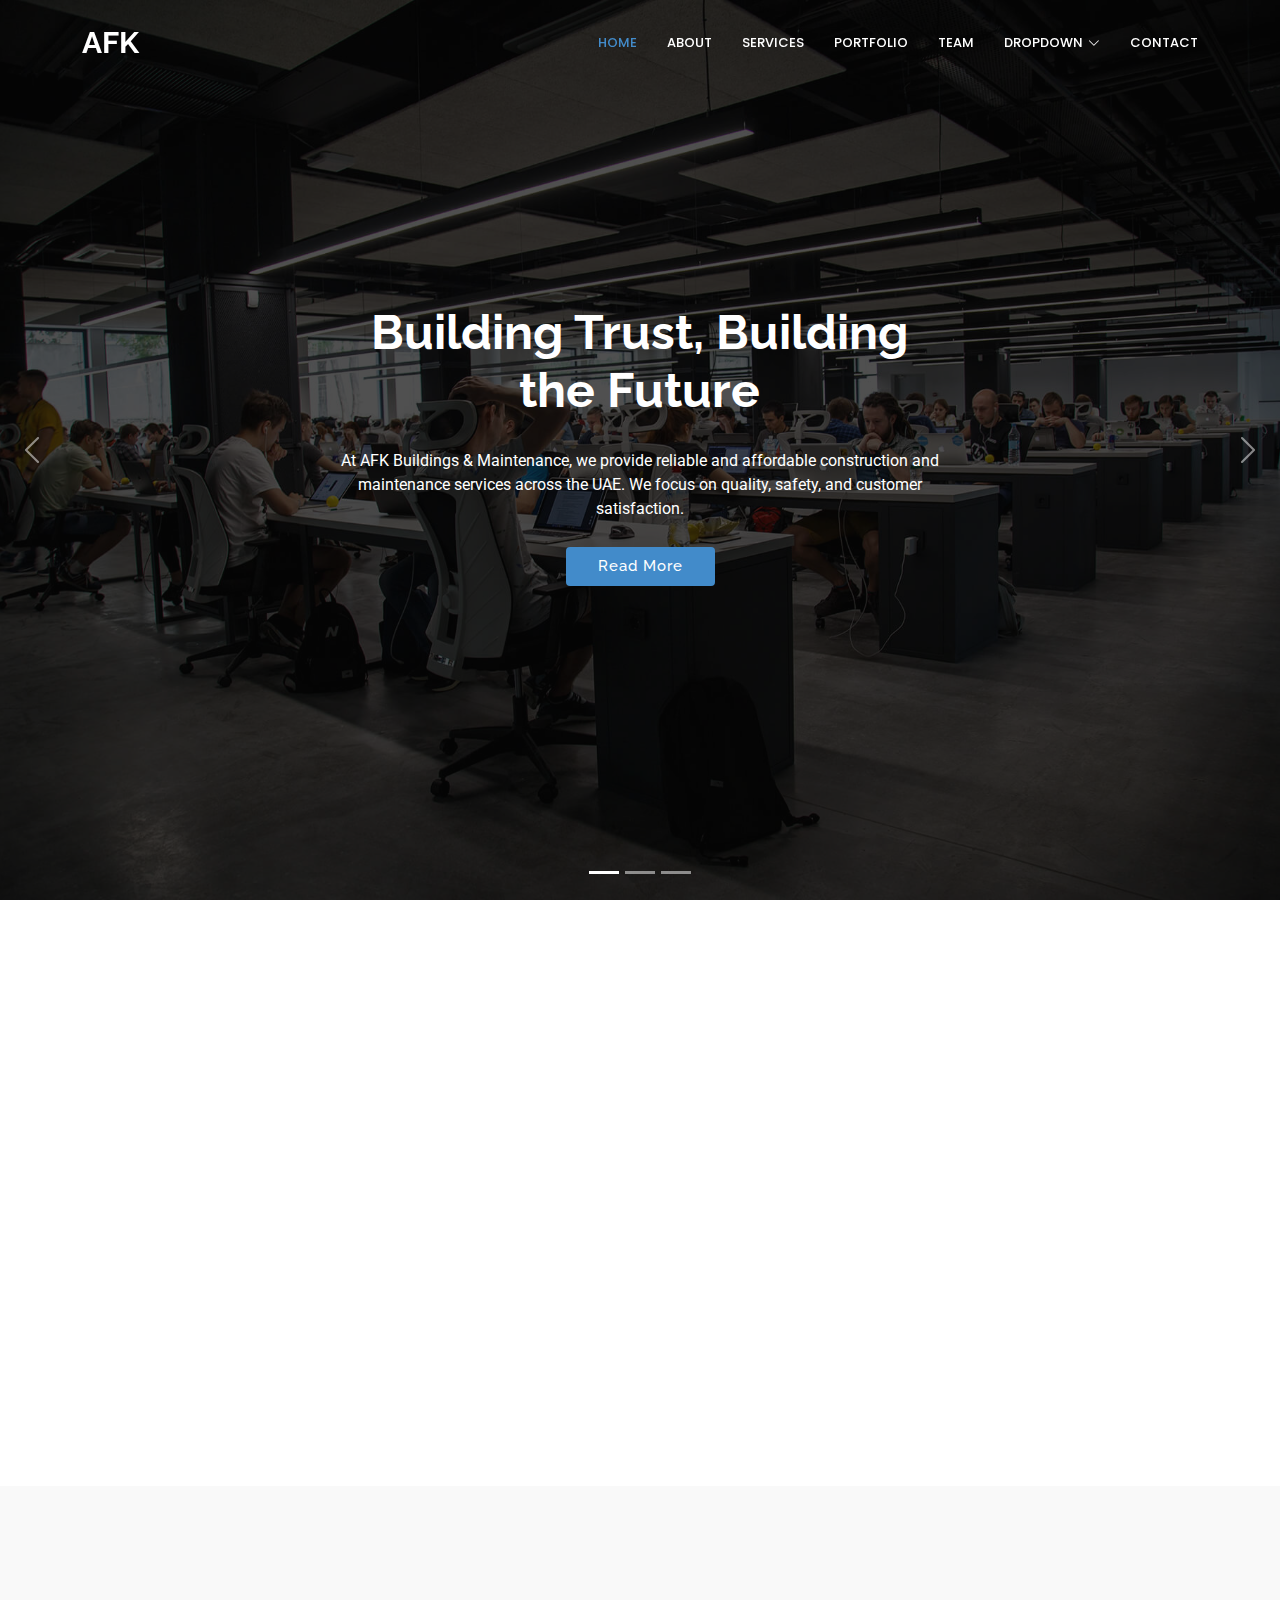
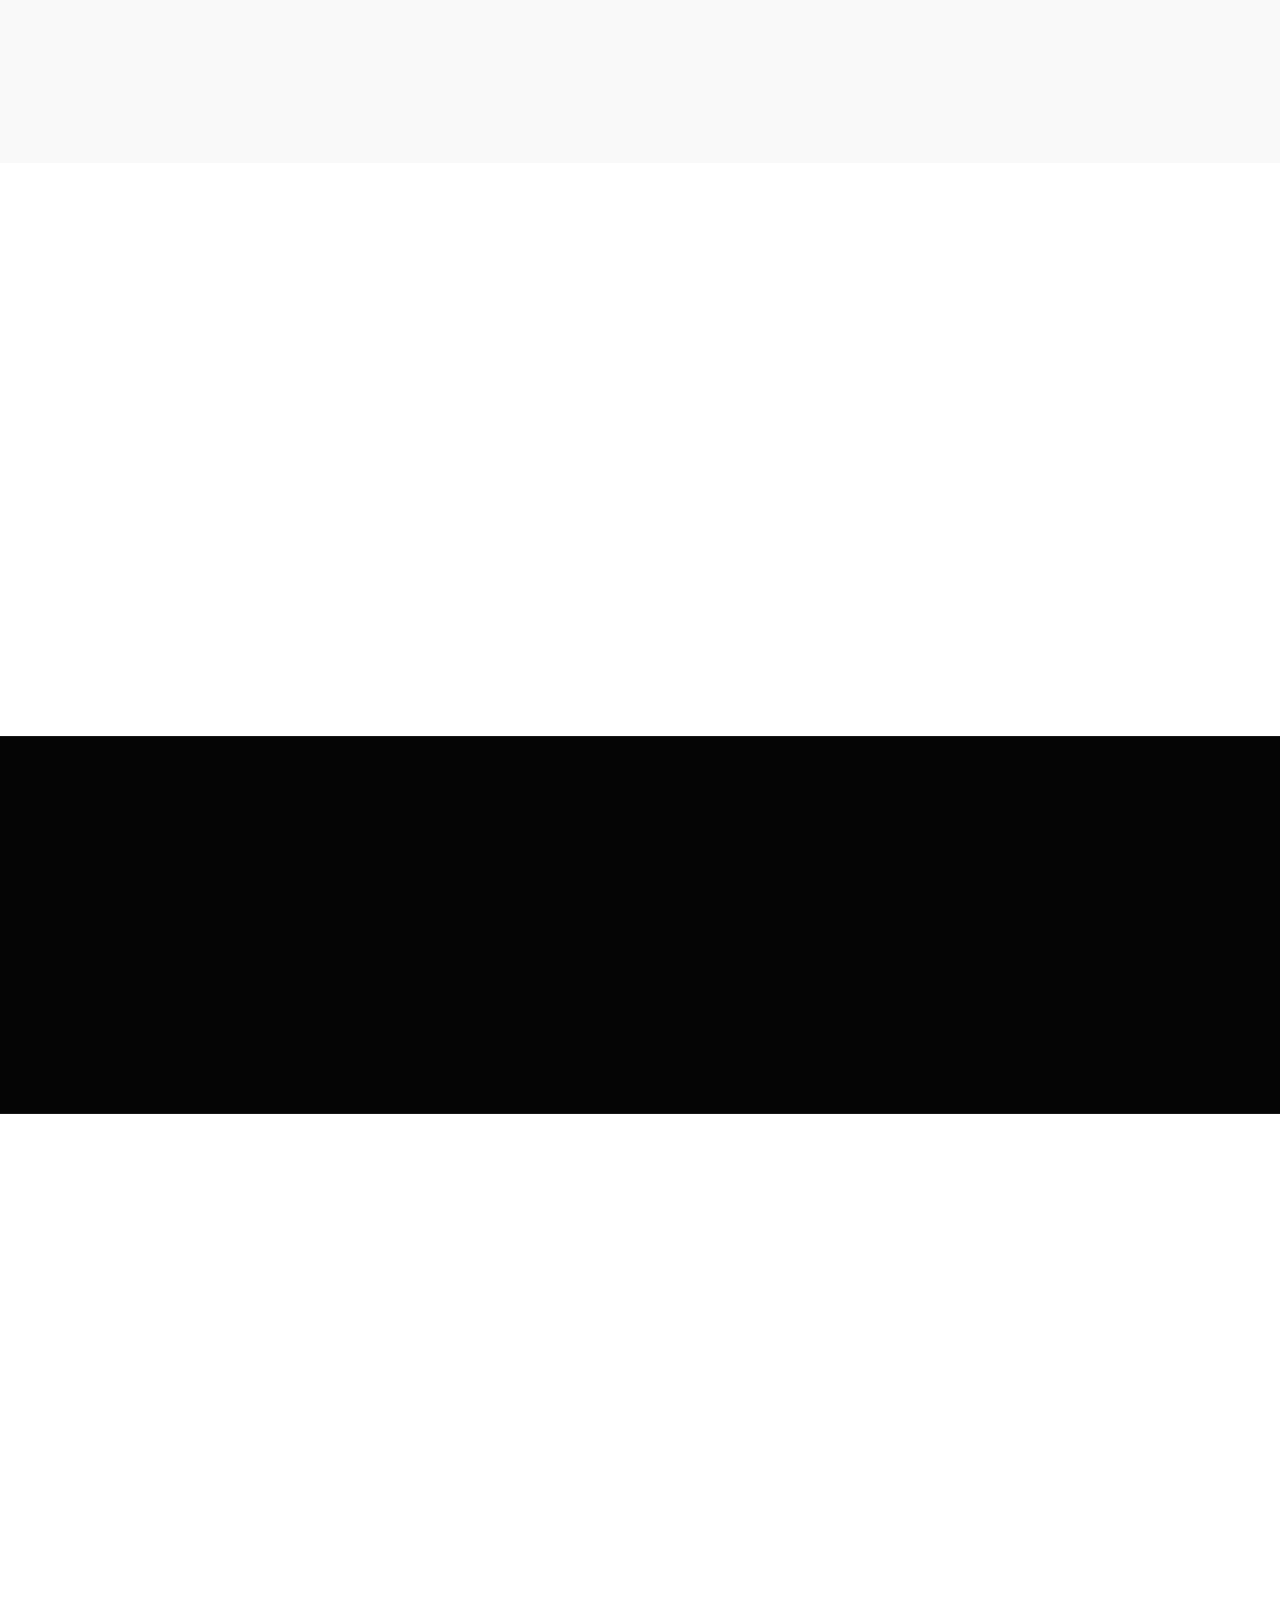
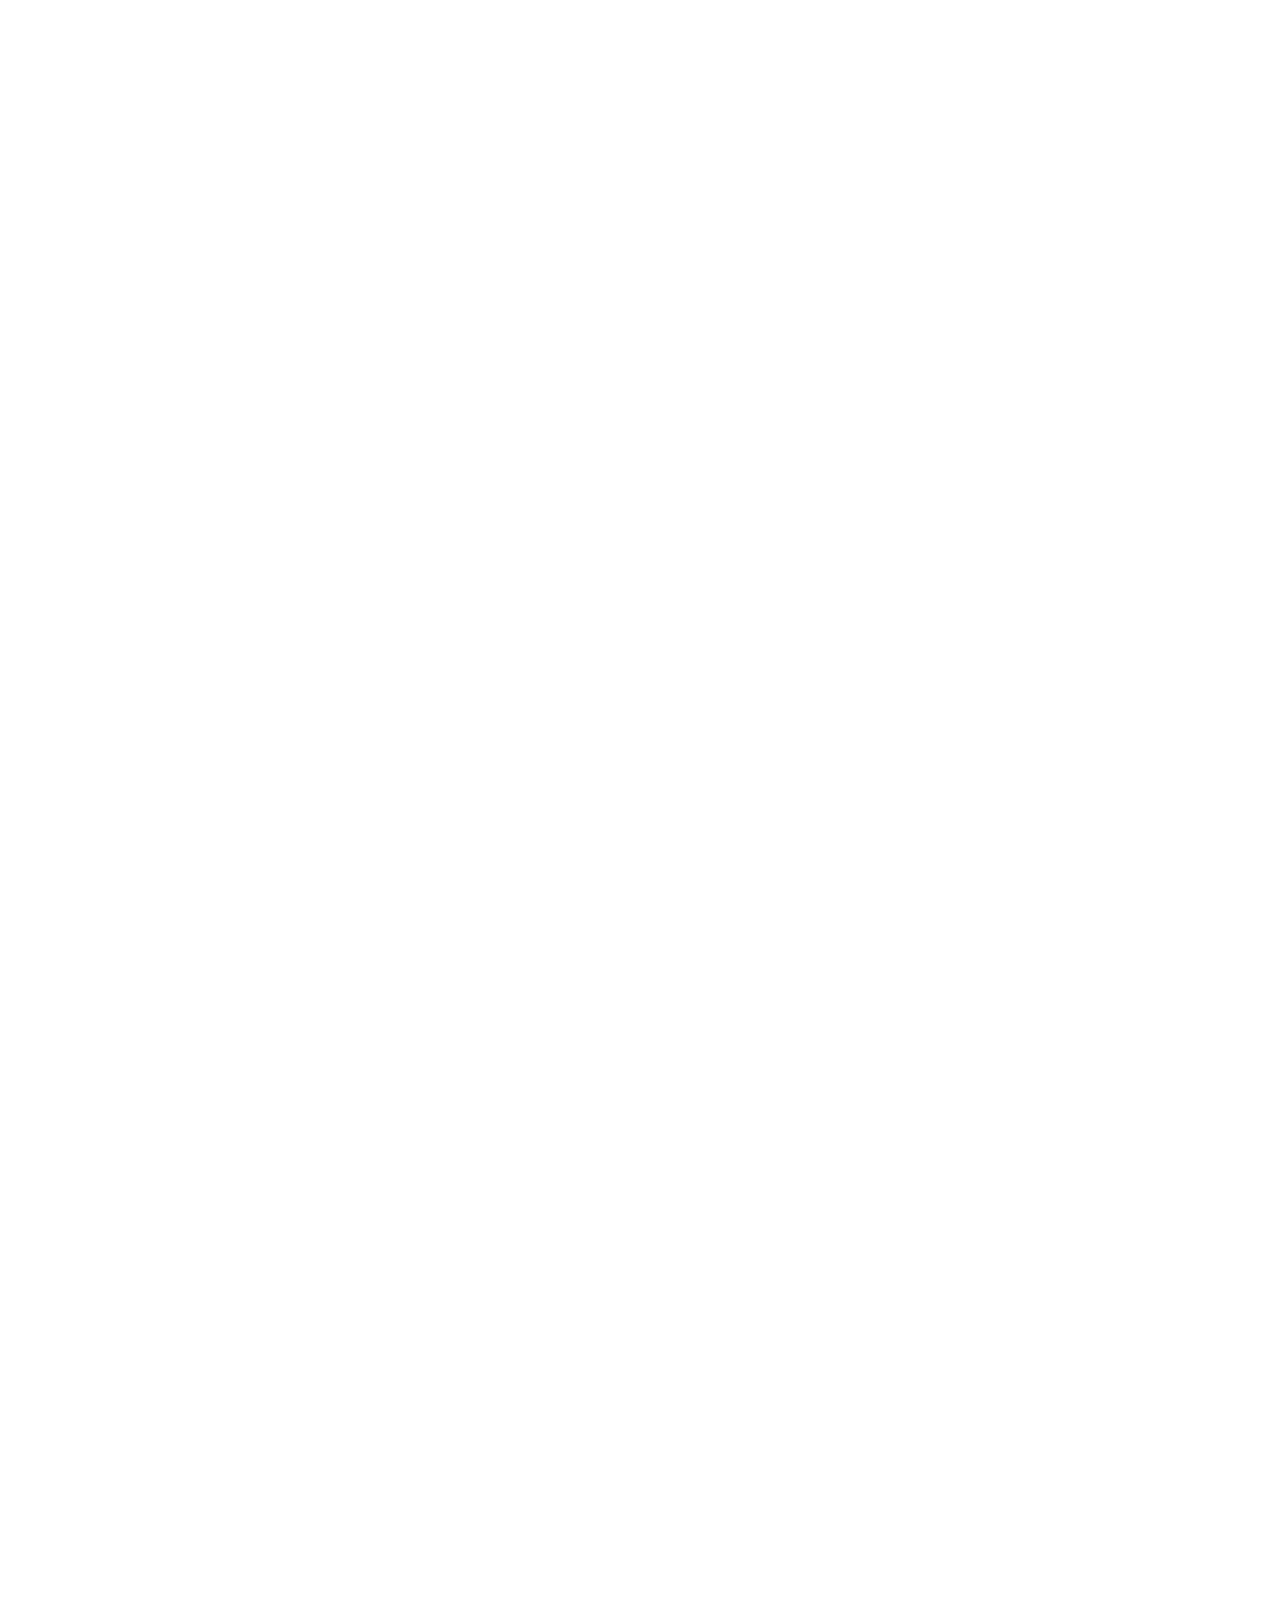
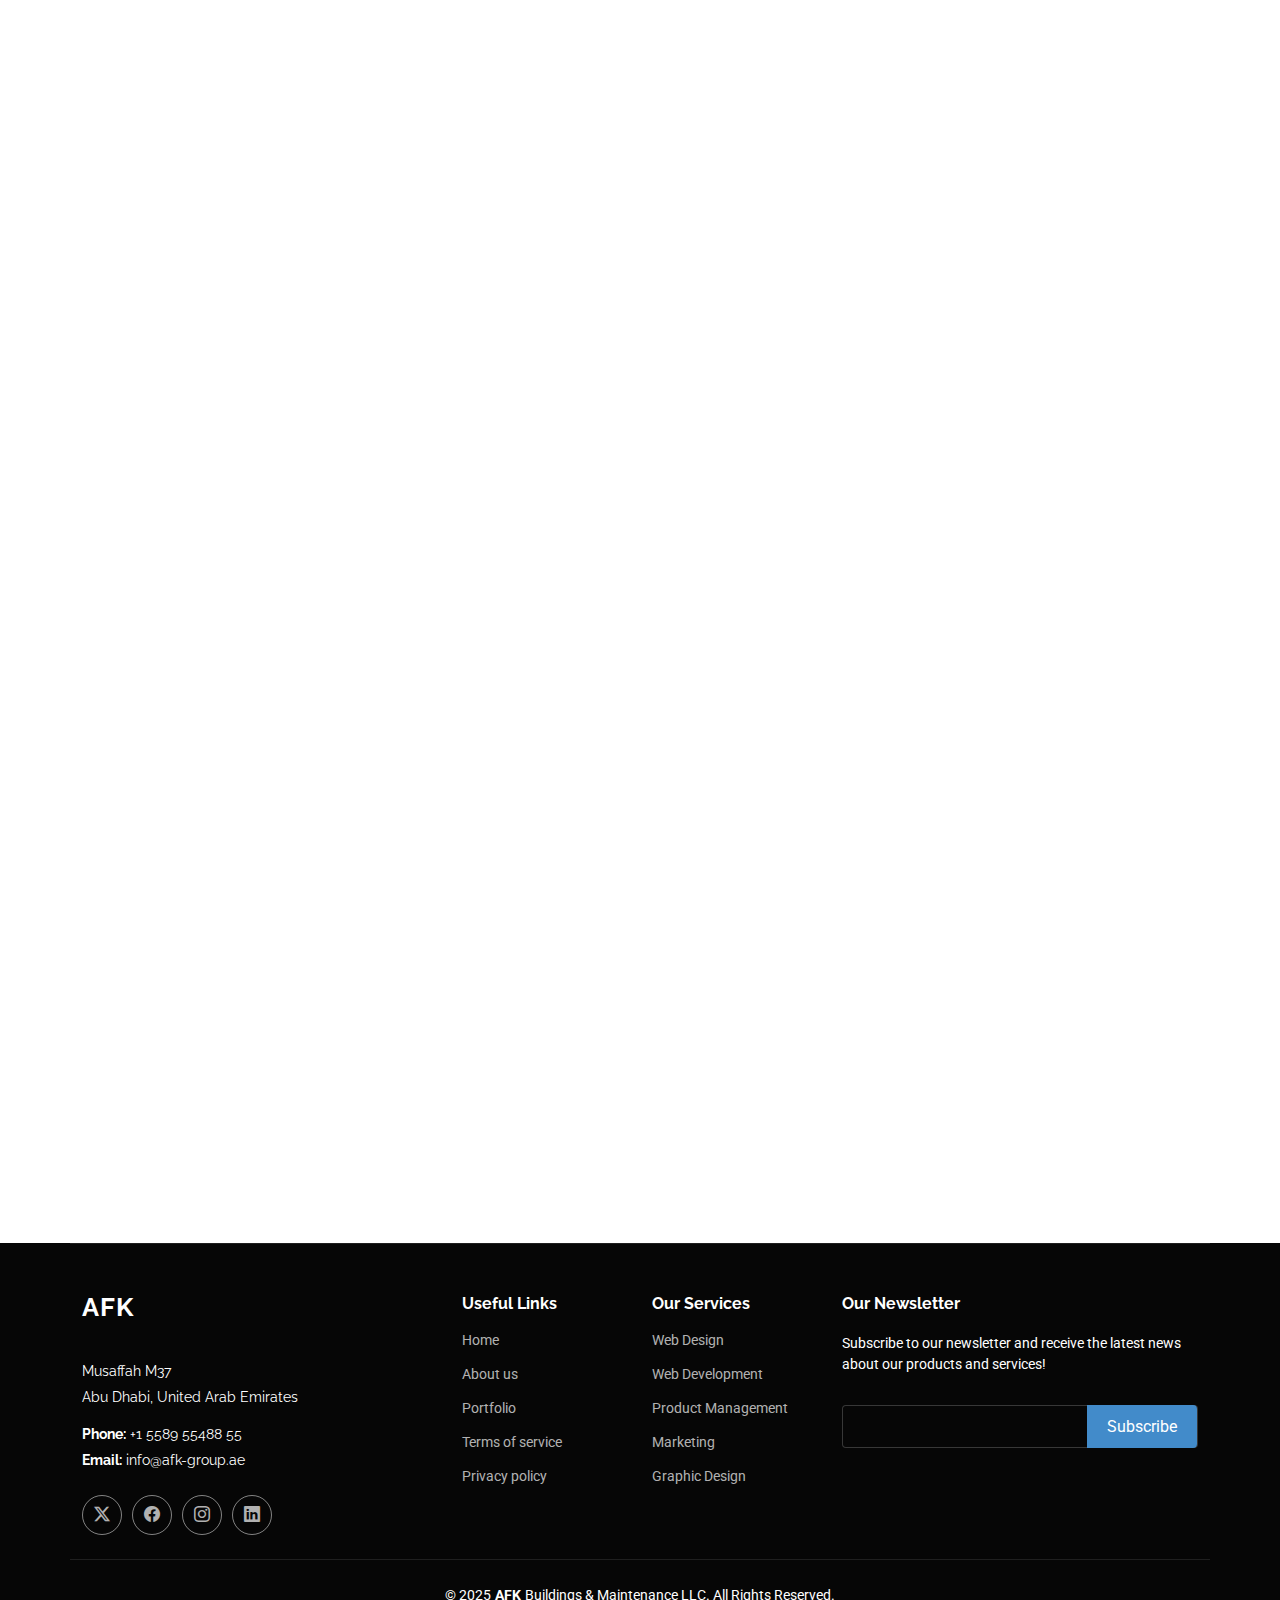
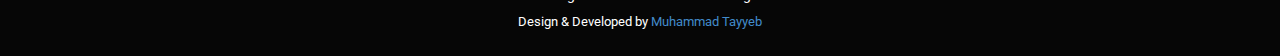
<file: index.html>
<!DOCTYPE html>
<html lang="en">

<head>
  <meta charset="utf-8">
  <meta content="width=device-width, initial-scale=1.0" name="viewport">
  <title>AFK Buildings & Maintenance – LLC</title>
  <meta name="description" content="">
  <meta name="keywords" content="">

  <!-- Favicons -->
   <link rel="icon"  href="favicon.png">
  <!-- <link href="assets/img/favicon.png" rel="icon"> -->
  <link href="./assets/img/engineering.png" type="image/png" sizes="32x32" rel="icon">
  <link href="assets/img/apple-touch-icon.png" rel="apple-touch-icon">
  

  <!-- Fonts -->
  <link href="https://fonts.googleapis.com" rel="preconnect">
  <link href="https://fonts.gstatic.com" rel="preconnect" crossorigin>
  <link href="https://fonts.googleapis.com/css2?family=Roboto:ital,wght@0,100;0,300;0,400;0,500;0,700;0,900;1,100;1,300;1,400;1,500;1,700;1,900&family=Poppins:ital,wght@0,100;0,200;0,300;0,400;0,500;0,600;0,700;0,800;0,900;1,100;1,200;1,300;1,400;1,500;1,600;1,700;1,800;1,900&family=Raleway:ital,wght@0,100;0,200;0,300;0,400;0,500;0,600;0,700;0,800;0,900;1,100;1,200;1,300;1,400;1,500;1,600;1,700;1,800;1,900&display=swap" rel="stylesheet">

  <!-- Vendor CSS Files -->
  <link href="assets/vendor/bootstrap/css/bootstrap.min.css" rel="stylesheet">
  <link href="assets/vendor/bootstrap-icons/bootstrap-icons.css" rel="stylesheet">
  <link href="assets/vendor/aos/aos.css" rel="stylesheet">
  <link href="assets/vendor/glightbox/css/glightbox.min.css" rel="stylesheet">
  <link href="assets/vendor/swiper/swiper-bundle.min.css" rel="stylesheet">

  <!-- Main CSS File -->
  <link href="assets/css/main.css" rel="stylesheet">

</head>

<body class="index-page">

  <header id="header" class="header d-flex align-items-center fixed-top">
    <div class="container-fluid container-xl position-relative d-flex align-items-center justify-content-between">

      <a href="index.html" class="logo d-flex align-items-center">
        <!-- Uncomment the line below if you also wish to use an image logo -->
        <!-- <img src="./assets/img/AFK logo.png" alt=""> -->
        <h1 class="sitename">AFK</h1>
      </a>

      <nav id="navmenu" class="navmenu">
        <ul>
          <li><a href="#hero" class="active">Home</a></li>
          <li><a href="#about">About</a></li>
          <li><a href="#services">Services</a></li>
          <li><a href="#portfolio">Portfolio</a></li>
          <li><a href="#team">Team</a></li>
          <li class="dropdown"><a href="#"><span>Dropdown</span> <i class="bi bi-chevron-down toggle-dropdown"></i></a>
            <ul>
              <li><a href="#">Dropdown 1</a></li>
              <li class="dropdown"><a href="#"><span>Deep Dropdown</span> <i class="bi bi-chevron-down toggle-dropdown"></i></a>
                <ul>
                  <li><a href="#">Deep Dropdown 1</a></li>
                  <li><a href="#">Deep Dropdown 2</a></li>
                  <li><a href="#">Deep Dropdown 3</a></li>
                  <li><a href="#">Deep Dropdown 4</a></li>
                  <li><a href="#">Deep Dropdown 5</a></li>
                </ul>
              </li>
              <li><a href="#">Dropdown 2</a></li>
              <li><a href="#">Dropdown 3</a></li>
              <li><a href="#">Dropdown 4</a></li>
            </ul>
          </li>
          <li><a href="#contact">Contact</a></li>
        </ul>
        <i class="mobile-nav-toggle d-xl-none bi bi-list"></i>
      </nav>

    </div>
  </header>

  <main class="main">

    <!-- Hero Section -->
    <section id="hero" class="hero section dark-background">

      <div id="hero-carousel" class="carousel slide carousel-fade" data-bs-ride="carousel" data-bs-interval="5000">

        <div class="carousel-item active">
          <img src="assets/img/hero-carousel/hero-carousel-1.jpg" alt="">
          <div class="carousel-container">
            <h2>Building Trust, Building the Future<br></h2>
            <p>At AFK Buildings & Maintenance, we provide reliable and affordable construction and maintenance services across the UAE. We focus on quality, safety, and customer satisfaction.</p>
            <a href="#about" class="btn-get-started">Read More</a>
          </div>
        </div><!-- End Carousel Item -->

        <div class="carousel-item">
          <img src="assets/img/hero-carousel/hero-carousel-2.jpg" alt="">
          <div class="carousel-container">
            <h2>Excellence Through Professionalism<br></h2>
            <p>We are committed to delivering projects on time with the highest standards of quality, using modern technology and expert craftsmanship.</p>
            <a href="#about" class="btn-get-started">Read More</a>
          </div>
        </div><!-- End Carousel Item -->

        <div class="carousel-item">
          <img src="assets/img/hero-carousel/hero-carousel-3.jpg" alt="">
          <div class="carousel-container">
            <h2>Customer Satisfaction First<br></h2>
            <p>Our mission is to build long-term relationships with clients by delivering timely services and exceeding expectations. We believe in professionalism, transparency, and customer-focused results.</p>
            <a href="#about" class="btn-get-started">Read More</a>
          </div>
        </div><!-- End Carousel Item -->

        <a class="carousel-control-prev" href="#hero-carousel" role="button" data-bs-slide="prev">
          <span class="carousel-control-prev-icon bi bi-chevron-left" aria-hidden="true"></span>
        </a>

        <a class="carousel-control-next" href="#hero-carousel" role="button" data-bs-slide="next">
          <span class="carousel-control-next-icon bi bi-chevron-right" aria-hidden="true"></span>
        </a>

        <ol class="carousel-indicators"></ol>

      </div>

    </section><!-- /Hero Section -->

    <!-- About Section -->
    <section id="about" class="about section">

      <div class="container">

        <div class="row gy-4">

          <div class="col-lg-5 position-relative" data-aos="fade-up" data-aos-delay="200">
            <img src="assets/img/about.jpg" class="img-fluid" alt="">
            <a href="https://www.youtube.com/watch?v=Y7f98aduVJ8" class="glightbox pulsating-play-btn"></a>
          </div>

          <div class="col-lg-7 content ps-lg-4" data-aos="fade-up" data-aos-delay="100">
            <h3>About Us</h3>
            <ul>
              <li>
                <i class="bi bi-diagram-3"></i>
                <div>
                  <h5>Who We Are</h5>
                  <p>AFK Buildings & Maintenance LLC is a UAE-based company that provides reliable building maintenance and construction services. We work with homes, offices, warehouses, and industrial projects across the country.</p>
                </div>
              </li>
              <li>
                <i class="bi bi-fullscreen-exit"></i>
                <div>
                  <h5>What We Do</h5>
                  <p>Our skilled engineers, technicians, and craftsmen handle a wide range of services, including fabrication, partitions, flooring, air conditioning, and storage solutions. We focus on delivering safe, high-quality, and cost-effective work.</p>
                </div>
              </li>
              <li>
                <i class="bi bi-broadcast"></i>
                <div>
                  <h5>Why Choose Us</h5>
                  <p>We believe in building long-term relationships with our clients. By combining professionalism, honesty, and modern technology, we ensure every project is completed on time and to the highest standards.</p>
                </div>
              </li>
            </ul>
          </div>

        </div>

      </div>

    </section><!-- /About Section -->

    <!-- Stats Section -->
    <section id="stats" class="stats section light-background">

      <div class="container" data-aos="fade-up" data-aos-delay="100">

        <div class="row gy-4">

          <div class="col-lg-3 col-md-6">
            <div class="stats-item">
              <i class="bi bi-emoji-smile"></i>
              <span data-purecounter-start="0" data-purecounter-end="100" data-purecounter-duration="1" class="purecounter"></span>
              <p><strong>Happy Clients</strong> <span>consequuntur quae</span></p>
            </div>
          </div><!-- End Stats Item -->

          <div class="col-lg-3 col-md-6">
            <div class="stats-item">
              <i class="bi bi-journal-richtext"></i>
              <span data-purecounter-start="0" data-purecounter-end="100" data-purecounter-duration="1" class="purecounter"></span>
              <p><strong>Projects</strong> <span>adipisci atque cum quia aut</span></p>
            </div>
          </div><!-- End Stats Item -->

          <div class="col-lg-3 col-md-6">
            <div class="stats-item">
              <i class="bi bi-headset"></i>
              <span data-purecounter-start="0" data-purecounter-end="1453" data-purecounter-duration="1" class="purecounter"></span>
              <p><strong>Hours Of Support</strong> <span>aut commodi quaerat</span></p>
            </div>
          </div><!-- End Stats Item -->

          <div class="col-lg-3 col-md-6">
            <div class="stats-item">
              <i class="bi bi-people"></i>
              <span data-purecounter-start="0" data-purecounter-end="32" data-purecounter-duration="1" class="purecounter"></span>
              <p><strong>Hard Workers</strong> <span>rerum asperiores dolor</span></p>
            </div>
          </div><!-- End Stats Item -->

        </div>

      </div>

    </section><!-- /Stats Section -->


    <!-- ---------------------------------SERVICES NEW DATA -->
     <!-- Services Section -->
<section id="services" class="services section">

  <!-- Section Title -->
  <div class="container section-title" data-aos="fade-up">
    <h2>Services</h2>
    <div><span>Check Our</span> <span class="description-title">Services</span></div>
  </div>

  <div class="container">
    <div class="row gy-4">

      <!-- Fabrication -->
      <div class="col-lg-4 col-md-6 service-item d-flex" data-aos="fade-up" data-aos-delay="100">
        <div class="icon flex-shrink-0"><i class="bi bi-briefcase"></i></div>
        <div>
          <h4 class="title">Fabrication</h4>
          <p class="description">Custom steel and aluminum works designed for strength and durability.</p>
          <a href="services.html?service=fabrication" class="readmore stretched-link">
            <span>Learn More</span><i class="bi bi-arrow-right"></i>
          </a>
        </div>
      </div>

      <!-- Racking & Shelving -->
      <div class="col-lg-4 col-md-6 service-item d-flex" data-aos="fade-up" data-aos-delay="200">
        <div class="icon flex-shrink-0"><i class="bi bi-card-checklist"></i></div>
        <div>
          <h4 class="title">Racking & Shelving</h4>
          <p class="description">Smart storage systems that save space in offices and warehouses.</p>
          <a href="services.html?service=racking" class="readmore stretched-link">
            <span>Learn More</span><i class="bi bi-arrow-right"></i>
          </a>
        </div>
      </div>

      <!-- Mezzanine Floors -->
      <div class="col-lg-4 col-md-6 service-item d-flex" data-aos="fade-up" data-aos-delay="300">
        <div class="icon flex-shrink-0"><i class="bi bi-bar-chart"></i></div>
        <div>
          <h4 class="title">Mezzanine Floors</h4>
          <p class="description">Strong and reliable floors built for extra storage or office areas.</p>
          <a href="services.html?service=mezzanine" class="readmore stretched-link">
            <span>Learn More</span><i class="bi bi-arrow-right"></i>
          </a>
        </div>
      </div>

      <!-- Tiles & Marble -->
      <div class="col-lg-4 col-md-6 service-item d-flex" data-aos="fade-up" data-aos-delay="400">
        <div class="icon flex-shrink-0"><i class="bi bi-binoculars"></i></div>
        <div>
          <h4 class="title">Tiles & Marble</h4>
          <p class="description">Elegant floor and wall finishes that last for years.</p>
          <a href="services.html?service=tiles" class="readmore stretched-link">
            <span>Learn More</span><i class="bi bi-arrow-right"></i>
          </a>
        </div>
      </div>

      <!-- Glass & Gypsum -->
      <div class="col-lg-4 col-md-6 service-item d-flex" data-aos="fade-up" data-aos-delay="500">
        <div class="icon flex-shrink-0"><i class="bi bi-brightness-high"></i></div>
        <div>
          <h4 class="title">Glass & Gypsum Partitions</h4>
          <p class="description">Modern partitions for flexible and stylish office layouts.</p>
          <a href="services.html?service=glass" class="readmore stretched-link">
            <span>Learn More</span><i class="bi bi-arrow-right"></i>
          </a>
        </div>
      </div>

      <!-- AC Installation -->
      <div class="col-lg-4 col-md-6 service-item d-flex" data-aos="fade-up" data-aos-delay="600">
        <div class="icon flex-shrink-0"><i class="bi bi-calendar4-week"></i></div>
        <div>
          <h4 class="title">AC Installation & Maintenance</h4>
          <p class="description">Professional installation, servicing, and emergency repair of air conditioners.</p>
          <a href="services.html?service=ac" class="readmore stretched-link">
            <span>Learn More</span><i class="bi bi-arrow-right"></i>
          </a>
        </div>
      </div>

    </div>
  </div>
</section>


   

    <!-- Call To Action Section -->
    <section id="call-to-action" class="call-to-action section dark-background">

      <img src="assets/img/cta-bg.jpg" alt="">

      <div class="container">
        <div class="row justify-content-center" data-aos="zoom-in" data-aos-delay="100">
          <div class="col-xl-10">
            <div class="text-center">
              <h3>Let’s Work Together</h3>
              <p>AFK Buildings & Maintenance LLC is ready to help you with building maintenance and construction services in the UAE. Our skilled team will make sure your project is done safely, on time, and with the best quality.</p>
              <a class="cta-btn" href="#contact">Contact Us</a>
            </div>
          </div>
        </div>
      </div>

    </section><!-- /Call To Action Section -->

    <!-- Portfolio Section -->
    <section id="portfolio" class="portfolio section">

      <!-- Section Title -->
      <div class="container section-title" data-aos="fade-up">
        <h2>Portfolio</h2>
        <div><span>Check Our</span> <span class="description-title">Portfolio</span></div>
      </div><!-- End Section Title -->

      <div class="container-fluid">

        <div class="isotope-layout" data-default-filter="*" data-layout="masonry" data-sort="original-order">

          <ul class="portfolio-filters isotope-filters" data-aos="fade-up" data-aos-delay="100">
            <li data-filter="*" class="filter-active">All</li>
            <li data-filter=".filter-app">Residential</li>
            <li data-filter=".filter-product">Commercial</li>
            <li data-filter=".filter-branding">Industrial</li>
            <li data-filter=".filter-books">Custom</li>
          </ul><!-- End Portfolio Filters -->

          <div class="row g-0 isotope-container" data-aos="fade-up" data-aos-delay="200">

            <div class="col-xl-3 col-lg-4 col-md-6 portfolio-item isotope-item filter-app">
              <div class="portfolio-content h-100">
                <img src="assets/img/portfolio/app-1.jpg" class="img-fluid" alt="">
                <div class="portfolio-info">
                  <a href="assets/img/portfolio/app-1.jpg" data-gallery="portfolio-gallery-app" class="glightbox preview-link"><i class="bi bi-zoom-in"></i></a>
                  <a href="portfolio-details.html" title="More Details" class="details-link"><i class="bi bi-link-45deg"></i></a>
                </div>
              </div>
            </div><!-- End Portfolio Item -->

            <div class="col-xl-3 col-lg-4 col-md-6 portfolio-item isotope-item filter-product">
              <div class="portfolio-content h-100">
                <img src="assets/img/portfolio/product-1.jpg" class="img-fluid" alt="">
                <div class="portfolio-info">
                  <a href="assets/img/portfolio/product-1.jpg" data-gallery="portfolio-gallery-product" class="glightbox preview-link"><i class="bi bi-zoom-in"></i></a>
                  <a href="portfolio-details.html" title="More Details" class="details-link"><i class="bi bi-link-45deg"></i></a>
                </div>
              </div>
            </div><!-- End Portfolio Item -->

            <div class="col-xl-3 col-lg-4 col-md-6 portfolio-item isotope-item filter-branding">
              <div class="portfolio-content h-100">
                <img src="assets/img/portfolio/branding-1.jpg" class="img-fluid" alt="">
                <div class="portfolio-info">
                  <a href="assets/img/portfolio/branding-1.jpg" data-gallery="portfolio-gallery-branding" class="glightbox preview-link"><i class="bi bi-zoom-in"></i></a>
                  <a href="portfolio-details.html" title="More Details" class="details-link"><i class="bi bi-link-45deg"></i></a>
                </div>
              </div>
            </div><!-- End Portfolio Item -->

            <div class="col-xl-3 col-lg-4 col-md-6 portfolio-item isotope-item filter-books">
              <div class="portfolio-content h-100">
                <img src="assets/img/portfolio/books-1.jpg" class="img-fluid" alt="">
                <div class="portfolio-info">
                  <a href="assets/img/portfolio/books-1.jpg" data-gallery="portfolio-gallery-book" class="glightbox preview-link"><i class="bi bi-zoom-in"></i></a>
                  <a href="portfolio-details.html" title="More Details" class="details-link"><i class="bi bi-link-45deg"></i></a>
                </div>
              </div>
            </div><!-- End Portfolio Item -->

            <div class="col-xl-3 col-lg-4 col-md-6 portfolio-item isotope-item filter-app">
              <div class="portfolio-content h-100">
                <img src="assets/img/portfolio/app-2.jpg" class="img-fluid" alt="">
                <div class="portfolio-info">
                  <a href="assets/img/portfolio/app-2.jpg" data-gallery="portfolio-gallery-app" class="glightbox preview-link"><i class="bi bi-zoom-in"></i></a>
                  <a href="portfolio-details.html" title="More Details" class="details-link"><i class="bi bi-link-45deg"></i></a>
                </div>
              </div>
            </div><!-- End Portfolio Item -->

            <div class="col-xl-3 col-lg-4 col-md-6 portfolio-item isotope-item filter-product">
              <div class="portfolio-content h-100">
                <img src="assets/img/portfolio/product-2.jpg" class="img-fluid" alt="">
                <div class="portfolio-info">
                  <a href="assets/img/portfolio/product-2.jpg" data-gallery="portfolio-gallery-product" class="glightbox preview-link"><i class="bi bi-zoom-in"></i></a>
                  <a href="portfolio-details.html" title="More Details" class="details-link"><i class="bi bi-link-45deg"></i></a>
                </div>
              </div>
            </div><!-- End Portfolio Item -->

            <div class="col-xl-3 col-lg-4 col-md-6 portfolio-item isotope-item filter-branding">
              <div class="portfolio-content h-100">
                <img src="assets/img/portfolio/branding-2.jpg" class="img-fluid" alt="">
                <div class="portfolio-info">
                  <a href="assets/img/portfolio/branding-2.jpg" data-gallery="portfolio-gallery-branding" class="glightbox preview-link"><i class="bi bi-zoom-in"></i></a>
                  <a href="portfolio-details.html" title="More Details" class="details-link"><i class="bi bi-link-45deg"></i></a>
                </div>
              </div>
            </div><!-- End Portfolio Item -->

            <div class="col-xl-3 col-lg-4 col-md-6 portfolio-item isotope-item filter-books">
              <div class="portfolio-content h-100">
                <img src="assets/img/portfolio/books-2.jpg" class="img-fluid" alt="">
                <div class="portfolio-info">
                  <a href="assets/img/portfolio/books-2.jpg" data-gallery="portfolio-gallery-book" class="glightbox preview-link"><i class="bi bi-zoom-in"></i></a>
                  <a href="portfolio-details.html" title="More Details" class="details-link"><i class="bi bi-link-45deg"></i></a>
                </div>
              </div>
            </div><!-- End Portfolio Item -->

            <div class="col-xl-3 col-lg-4 col-md-6 portfolio-item isotope-item filter-app">
              <div class="portfolio-content h-100">
                <img src="assets/img/portfolio/app-3.jpg" class="img-fluid" alt="">
                <div class="portfolio-info">
                  <a href="assets/img/portfolio/app-3.jpg" data-gallery="portfolio-gallery-app" class="glightbox preview-link"><i class="bi bi-zoom-in"></i></a>
                  <a href="portfolio-details.html" title="More Details" class="details-link"><i class="bi bi-link-45deg"></i></a>
                </div>
              </div>
            </div><!-- End Portfolio Item -->

            <div class="col-xl-3 col-lg-4 col-md-6 portfolio-item isotope-item filter-product">
              <div class="portfolio-content h-100">
                <img src="assets/img/portfolio/product-3.jpg" class="img-fluid" alt="">
                <div class="portfolio-info">
                  <a href="assets/img/portfolio/product-3.jpg" data-gallery="portfolio-gallery-product" class="glightbox preview-link"><i class="bi bi-zoom-in"></i></a>
                  <a href="portfolio-details.html" title="More Details" class="details-link"><i class="bi bi-link-45deg"></i></a>
                </div>
              </div>
            </div><!-- End Portfolio Item -->

            <div class="col-xl-3 col-lg-4 col-md-6 portfolio-item isotope-item filter-branding">
              <div class="portfolio-content h-100">
                <img src="assets/img/portfolio/branding-3.jpg" class="img-fluid" alt="">
                <div class="portfolio-info">
                  <a href="assets/img/portfolio/branding-3.jpg" data-gallery="portfolio-gallery-branding" class="glightbox preview-link"><i class="bi bi-zoom-in"></i></a>
                  <a href="portfolio-details.html" title="More Details" class="details-link"><i class="bi bi-link-45deg"></i></a>
                </div>
              </div>
            </div><!-- End Portfolio Item -->

            <div class="col-xl-3 col-lg-4 col-md-6 portfolio-item isotope-item filter-books">
              <div class="portfolio-content h-100">
                <img src="assets/img/portfolio/books-3.jpg" class="img-fluid" alt="">
                <div class="portfolio-info">
                  <a href="assets/img/portfolio/books-3.jpg" data-gallery="portfolio-gallery-book" class="glightbox preview-link"><i class="bi bi-zoom-in"></i></a>
                  <a href="portfolio-details.html" title="More Details" class="details-link"><i class="bi bi-link-45deg"></i></a>
                </div>
              </div>
            </div><!-- End Portfolio Item -->

          </div><!-- End Portfolio Container -->

        </div>

      </div>

    </section><!-- /Portfolio Section -->

    <!-- Testimonials Section -->
    <section id="testimonials" class="testimonials section">

      <!-- Section Title -->
      <div class="container section-title" data-aos="fade-up">
        <h2>Testimonials</h2>
        <div><span>Check Our</span> <span class="description-title">Testimonials</span></div>
      </div><!-- End Section Title -->

      <div class="container">

        <div class="row gy-4">

          <div class="col-lg-6" data-aos="fade-up" data-aos-delay="100">
            <div class="testimonial-item">
              <img src="assets/img/testimonials/testimonials-1.jpg" class="testimonial-img" alt="">
              <h3>Saul Goodman</h3>
              <h4>Ceo &amp; Founder</h4>
              <div class="stars">
                <i class="bi bi-star-fill"></i><i class="bi bi-star-fill"></i><i class="bi bi-star-fill"></i><i class="bi bi-star-fill"></i><i class="bi bi-star-fill"></i>
              </div>
              <p>
                <i class="bi bi-quote quote-icon-left"></i>
                <span>Proin iaculis purus consequat sem cure digni ssim donec porttitora entum suscipit rhoncus. Accusantium quam, ultricies eget id, aliquam eget nibh et. Maecen aliquam, risus at semper.</span>
                <i class="bi bi-quote quote-icon-right"></i>
              </p>
            </div>
          </div><!-- End testimonial item -->

          <div class="col-lg-6" data-aos="fade-up" data-aos-delay="200">
            <div class="testimonial-item">
              <img src="assets/img/testimonials/testimonials-2.jpg" class="testimonial-img" alt="">
              <h3>Sara Wilsson</h3>
              <h4>Designer</h4>
              <div class="stars">
                <i class="bi bi-star-fill"></i><i class="bi bi-star-fill"></i><i class="bi bi-star-fill"></i><i class="bi bi-star-fill"></i><i class="bi bi-star-fill"></i>
              </div>
              <p>
                <i class="bi bi-quote quote-icon-left"></i>
                <span>Export tempor illum tamen malis malis eram quae irure esse labore quem cillum quid cillum eram malis quorum velit fore eram velit sunt aliqua noster fugiat irure amet legam anim culpa.</span>
                <i class="bi bi-quote quote-icon-right"></i>
              </p>
            </div>
          </div><!-- End testimonial item -->

          <div class="col-lg-6" data-aos="fade-up" data-aos-delay="300">
            <div class="testimonial-item">
              <img src="assets/img/testimonials/testimonials-3.jpg" class="testimonial-img" alt="">
              <h3>Jena Karlis</h3>
              <h4>Store Owner</h4>
              <div class="stars">
                <i class="bi bi-star-fill"></i><i class="bi bi-star-fill"></i><i class="bi bi-star-fill"></i><i class="bi bi-star-fill"></i><i class="bi bi-star-fill"></i>
              </div>
              <p>
                <i class="bi bi-quote quote-icon-left"></i>
                <span>Enim nisi quem export duis labore cillum quae magna enim sint quorum nulla quem veniam duis minim tempor labore quem eram duis noster aute amet eram fore quis sint minim.</span>
                <i class="bi bi-quote quote-icon-right"></i>
              </p>
            </div>
          </div><!-- End testimonial item -->

          <div class="col-lg-6" data-aos="fade-up" data-aos-delay="400">
            <div class="testimonial-item">
              <img src="assets/img/testimonials/testimonials-4.jpg" class="testimonial-img" alt="">
              <h3>Matt Brandon</h3>
              <h4>Freelancer</h4>
              <div class="stars">
                <i class="bi bi-star-fill"></i><i class="bi bi-star-fill"></i><i class="bi bi-star-fill"></i><i class="bi bi-star-fill"></i><i class="bi bi-star-fill"></i>
              </div>
              <p>
                <i class="bi bi-quote quote-icon-left"></i>
                <span>Fugiat enim eram quae cillum dolore dolor amet nulla culpa multos export minim fugiat minim velit minim dolor enim duis veniam ipsum anim magna sunt elit fore quem dolore labore illum veniam.</span>
                <i class="bi bi-quote quote-icon-right"></i>
              </p>
            </div>
          </div><!-- End testimonial item -->

          <div class="col-lg-6" data-aos="fade-up" data-aos-delay="500">
            <div class="testimonial-item">
              <img src="assets/img/testimonials/testimonials-5.jpg" class="testimonial-img" alt="">
              <h3>John Larson</h3>
              <h4>Entrepreneur</h4>
              <div class="stars">
                <i class="bi bi-star-fill"></i><i class="bi bi-star-fill"></i><i class="bi bi-star-fill"></i><i class="bi bi-star-fill"></i><i class="bi bi-star-fill"></i>
              </div>
              <p>
                <i class="bi bi-quote quote-icon-left"></i>
                <span>Quis quorum aliqua sint quem legam fore sunt eram irure aliqua veniam tempor noster veniam enim culpa labore duis sunt culpa nulla illum cillum fugiat legam esse veniam culpa fore nisi cillum quid.</span>
                <i class="bi bi-quote quote-icon-right"></i>
              </p>
            </div>
          </div><!-- End testimonial item -->

          <div class="col-lg-6" data-aos="fade-up" data-aos-delay="600">
            <div class="testimonial-item">
              <img src="assets/img/testimonials/testimonials-6.jpg" class="testimonial-img" alt="">
              <h3>Emily Harison</h3>
              <h4>Store Owner</h4>
              <div class="stars">
                <i class="bi bi-star-fill"></i><i class="bi bi-star-fill"></i><i class="bi bi-star-fill"></i><i class="bi bi-star-fill"></i><i class="bi bi-star-fill"></i>
              </div>
              <p>
                <i class="bi bi-quote quote-icon-left"></i>
                <span>Eius ipsam praesentium dolor quaerat inventore rerum odio. Quos laudantium adipisci eius. Accusamus qui iste cupiditate sed temporibus est aspernatur. Sequi officiis ea et quia quidem.</span>
                <i class="bi bi-quote quote-icon-right"></i>
              </p>
            </div>
          </div><!-- End testimonial item -->

        </div>

      </div>

    </section><!-- /Testimonials Section -->

    <!-- Team Section -->
    <section id="team" class="team section">

      <!-- Section Title -->
      <div class="container section-title" data-aos="fade-up">
        <h2>Team</h2>
        <div><span>Check Our</span> <span class="description-title">Team</span></div>
      </div><!-- End Section Title -->

      <div class="container">

        <div class="row gy-4">

          <div class="col-xl-3 col-lg-4 col-md-6" data-aos="fade-up" data-aos-delay="100">
            <div class="member">
              <img src="assets/img/team/team-1.jpg" class="img-fluid" alt="">
              <div class="member-info">
                <div class="member-info-content">
                  <h4>Engr. M. Ayub</h4>
                  <span>Sales & Business Development Manager</span>
                </div>
                <div class="social">
                  <a href=""><i class="bi bi-twitter-x"></i></a>
                  <a href=""><i class="bi bi-facebook"></i></a>
                  <a href=""><i class="bi bi-instagram"></i></a>
                  <a href=""><i class="bi bi-linkedin"></i></a>
                </div>
              </div>
            </div>
          </div><!-- End Team Member -->

          <div class="col-xl-3 col-lg-4 col-md-6" data-aos="fade-up" data-aos-delay="200">
            <div class="member">
              <img src="assets/img/team/team-2.jpg" class="img-fluid" alt="">
              <div class="member-info">
                <div class="member-info-content">
                  <h4>Sher Zameen</h4>
                  <span>Operations Manager</span>
                </div>
                <div class="social">
                  <a href=""><i class="bi bi-twitter-x"></i></a>
                  <a href=""><i class="bi bi-facebook"></i></a>
                  <a href=""><i class="bi bi-instagram"></i></a>
                  <a href=""><i class="bi bi-linkedin"></i></a>
                </div>
              </div>
            </div>
          </div><!-- End Team Member -->

          <div class="col-xl-3 col-lg-4 col-md-6" data-aos="fade-up" data-aos-delay="300">
            <div class="member">
              <img src="assets/img/team/team-3.jpg" class="img-fluid" alt="">
              <div class="member-info">
                <div class="member-info-content">
                  <h4>Abdullah Khan</h4>
                  <span>Project Manager</span>
                </div>
                <div class="social">
                  <a href=""><i class="bi bi-twitter-x"></i></a>
                  <a href=""><i class="bi bi-facebook"></i></a>
                  <a href=""><i class="bi bi-instagram"></i></a>
                  <a href=""><i class="bi bi-linkedin"></i></a>
                </div>
              </div>
            </div>
          </div><!-- End Team Member -->
<!-- 
          <div class="col-xl-3 col-lg-4 col-md-6" data-aos="fade-up" data-aos-delay="400">
            <div class="member">
              <img src="assets/img/team/team-4.jpg" class="img-fluid" alt="">
              <div class="member-info">
                <div class="member-info-content">
                  <h4>Amanda Jepson</h4>
                  <span>Accountant</span>
                </div>
                <div class="social">
                  <a href=""><i class="bi bi-twitter-x"></i></a>
                  <a href=""><i class="bi bi-facebook"></i></a>
                  <a href=""><i class="bi bi-instagram"></i></a>
                  <a href=""><i class="bi bi-linkedin"></i></a>
                </div>
              </div>
            </div>
          </div> -->
          <!-- End Team Member -->

        </div>

      </div>

    </section><!-- /Team Section -->

    <!-- Contact Section -->
    <section id="contact" class="contact section">

      <!-- Section Title -->
      <div class="container section-title" data-aos="fade-up">
        <h2>Contact</h2>
        <div><span>Need Help?</span> <span class="description-title">Contact Us</span></div>
      </div><!-- End Section Title -->

      <div class="container" data-aos="fade-up" data-aos-delay="100">

        <div class="row gy-4">

          <div class="col-lg-6">

            <div class="row gy-4">
              <div class="col-md-6">
                <div class="info-item" data-aos="fade" data-aos-delay="200">
                  <i class="bi bi-geo-alt"></i>
                  <h3>Address</h3>
                  <p>Musaffah M37</p>
                  <p>Abu Dhabi, United Arab Emirates</p>
                </div>
              </div><!-- End Info Item -->

              <div class="col-md-6">
                <div class="info-item" data-aos="fade" data-aos-delay="300">
                  <i class="bi bi-telephone"></i>
                  <h3>Call Us</h3>
                  <p>+971 55 252 6367</p>
                  <p>+971 54 704 9875</p>
                </div>
              </div><!-- End Info Item -->

              <div class="col-md-6">
                <div class="info-item" data-aos="fade" data-aos-delay="400">
                  <i class="bi bi-envelope"></i>
                  <h3>Email Us</h3>
                  <p>info@afk-group.ae</p>
                </div>
              </div><!-- End Info Item -->

              <div class="col-md-6">
                <div class="info-item" data-aos="fade" data-aos-delay="500">
                  <i class="bi bi-clock"></i>
                  <h3>Opening Hours</h3>
                  <p>Sunday - Thursday</p>
                  <p>9:00AM - 06:00PM</p>
                </div>
              </div><!-- End Info Item -->

            </div>

          </div>

          <div class="col-lg-6">
            <form action="forms/contact.php" method="post" class="php-email-form" data-aos="fade-up" data-aos-delay="200">
              <div class="row gy-4">

                <div class="col-md-6">
                  <input type="text" name="name" class="form-control" placeholder="Your Name" required="">
                </div>

                <div class="col-md-6 ">
                  <input type="email" class="form-control" name="email" placeholder="Your Email" required="">
                </div>

                <div class="col-12">
                  <input type="text" class="form-control" name="subject" placeholder="Subject" required="">
                </div>

                <div class="col-12">
                  <textarea class="form-control" name="message" rows="6" placeholder="Message" required=""></textarea>
                </div>

                <div class="col-12 text-center">
                  <div class="loading">Loading</div>
                  <div class="error-message"></div>
                  <div class="sent-message">Your message has been sent. Thank you!</div>

                  <button type="submit">Send Message</button>
                </div>

              </div>
            </form>
          </div><!-- End Contact Form -->

        </div>

      </div>

    </section><!-- /Contact Section -->

  </main>

  <footer id="footer" class="footer dark-background">

    <div class="container footer-top">
      <div class="row gy-4">
        <div class="col-lg-4 col-md-6 footer-about">
          <a href="index.html" class="logo d-flex align-items-center">
            <span class="sitename">AFK</span>
          </a>
          <div class="footer-contact pt-3">
            <p>Musaffah M37</p>
            <p>Abu Dhabi, United Arab Emirates</p>
            <p class="mt-3"><strong>Phone:</strong> <span>+1 5589 55488 55</span></p>
            <p><strong>Email:</strong> <span>info@afk-group.ae</span></p>
          </div>
          <div class="social-links d-flex mt-4">
            <a href=""><i class="bi bi-twitter-x"></i></a>
            <a href=""><i class="bi bi-facebook"></i></a>
            <a href=""><i class="bi bi-instagram"></i></a>
            <a href=""><i class="bi bi-linkedin"></i></a>
          </div>
        </div>

        <div class="col-lg-2 col-md-3 footer-links">
          <h4>Useful Links</h4>
          <ul>
            <li><a href="#">Home</a></li>
            <li><a href="#">About us</a></li>
            <li><a href="#">Portfolio</a></li>
            <li><a href="#">Terms of service</a></li>
            <li><a href="#">Privacy policy</a></li>
          </ul>
        </div>

        <div class="col-lg-2 col-md-3 footer-links">
          <h4>Our Services</h4>
          <ul>
            <li><a href="#">Web Design</a></li>
            <li><a href="#">Web Development</a></li>
            <li><a href="#">Product Management</a></li>
            <li><a href="#">Marketing</a></li>
            <li><a href="#">Graphic Design</a></li>
          </ul>
        </div>

        <div class="col-lg-4 col-md-12 footer-newsletter">
          <h4>Our Newsletter</h4>
          <p>Subscribe to our newsletter and receive the latest news about our products and services!</p>
          <form action="forms/newsletter.php" method="post" class="php-email-form">
            <div class="newsletter-form"><input type="email" name="email"><input type="submit" value="Subscribe"></div>
            <div class="loading">Loading</div>
            <div class="error-message"></div>
            <div class="sent-message">Your subscription request has been sent. Thank you!</div>
          </form>
        </div>

      </div>
    </div>

    <div class="container copyright text-center mt-4">
      <p>© 2025<strong class="px-1 sitename">AFK</strong><span>Buildings & Maintenance LLC. All Rights Reserved.</span></p>
      <div class="credits">
        Design & Developed by <a href="https://www.linkedin.com/in/itsmuhammadtayyeb/" target="_blank">Muhammad Tayyeb</a>
      </div>
    </div>

  </footer>

  <!-- Scroll Top -->
  <a href="#" id="scroll-top" class="scroll-top d-flex align-items-center justify-content-center"><i class="bi bi-arrow-up-short"></i></a>

  <!-- Preloader -->
  <div id="preloader"></div>

  <!-- Vendor JS Files -->
  <script src="assets/vendor/bootstrap/js/bootstrap.bundle.min.js"></script>
  <script src="assets/vendor/php-email-form/validate.js"></script>
  <script src="assets/vendor/aos/aos.js"></script>
  <script src="assets/vendor/glightbox/js/glightbox.min.js"></script>
  <script src="assets/vendor/purecounter/purecounter_vanilla.js"></script>
  <script src="assets/vendor/imagesloaded/imagesloaded.pkgd.min.js"></script>
  <script src="assets/vendor/isotope-layout/isotope.pkgd.min.js"></script>
  <script src="assets/vendor/swiper/swiper-bundle.min.js"></script>

  <!-- Main JS File -->
  <script src="assets/js/main.js"></script>

</body>

</html>
</file>
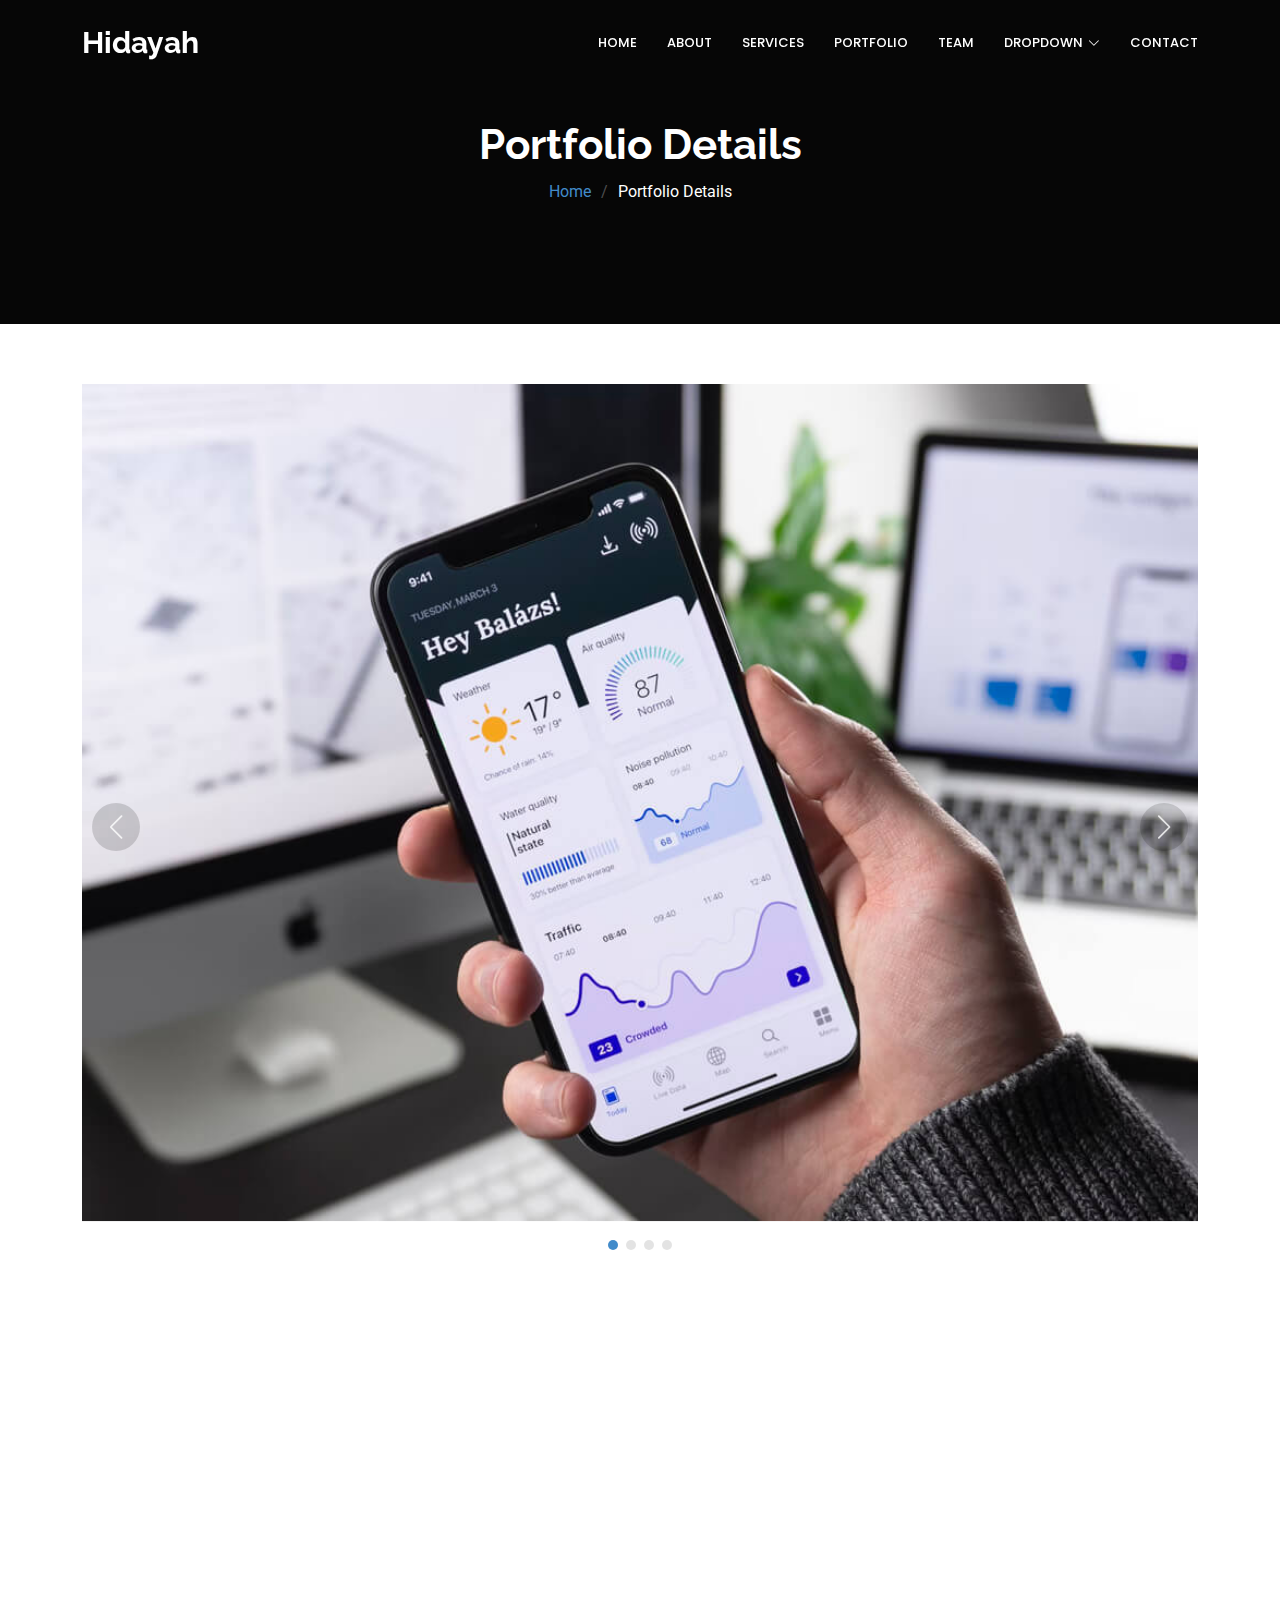
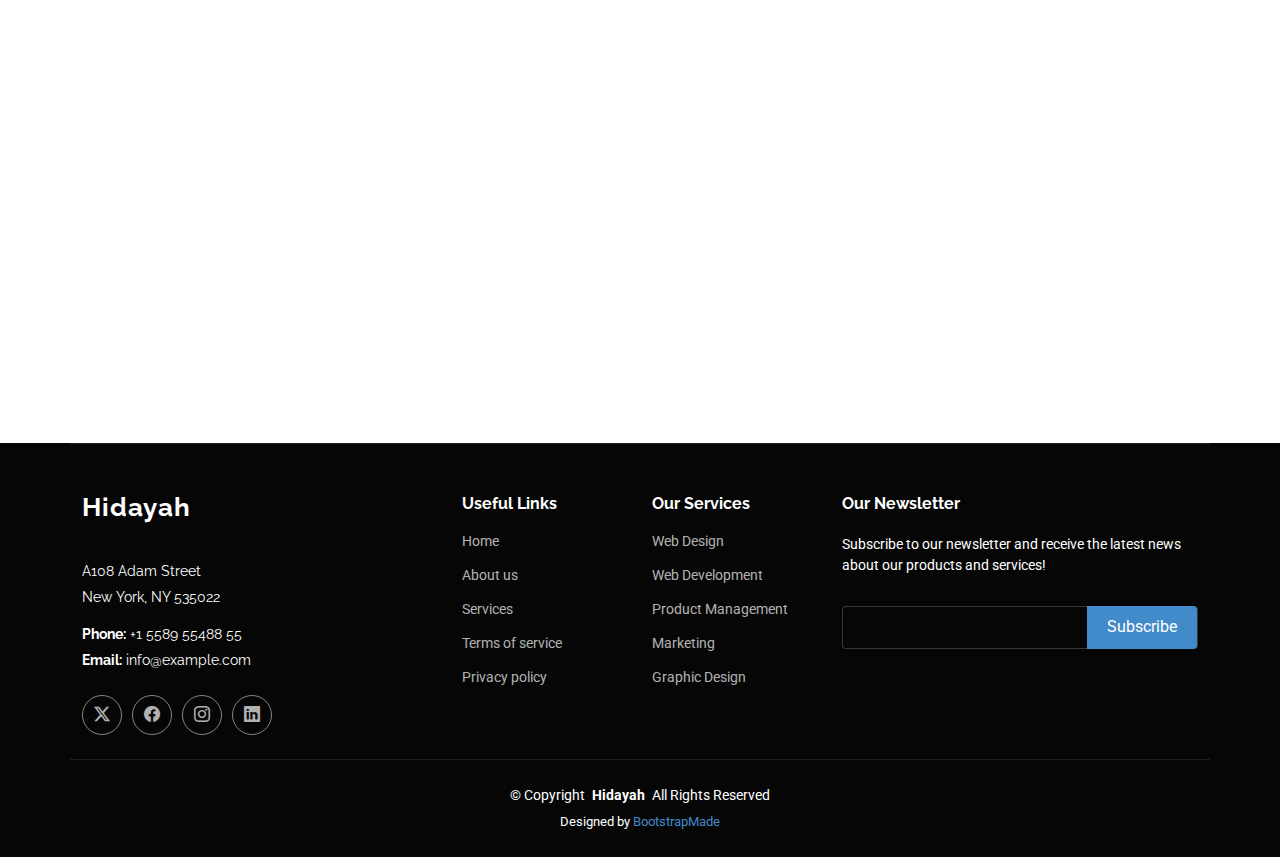
<file: portfolio-details.html>
<!DOCTYPE html>
<html lang="en">

<head>
  <meta charset="utf-8">
  <meta content="width=device-width, initial-scale=1.0" name="viewport">
  <title>Portfolio Details - Hidayah Bootstrap Template</title>
  <meta name="description" content="">
  <meta name="keywords" content="">

  <!-- Favicons -->
  <link href="assets/img/favicon.png" rel="icon">
  <link href="assets/img/apple-touch-icon.png" rel="apple-touch-icon">

  <!-- Fonts -->
  <link href="https://fonts.googleapis.com" rel="preconnect">
  <link href="https://fonts.gstatic.com" rel="preconnect" crossorigin>
  <link href="https://fonts.googleapis.com/css2?family=Roboto:ital,wght@0,100;0,300;0,400;0,500;0,700;0,900;1,100;1,300;1,400;1,500;1,700;1,900&family=Poppins:ital,wght@0,100;0,200;0,300;0,400;0,500;0,600;0,700;0,800;0,900;1,100;1,200;1,300;1,400;1,500;1,600;1,700;1,800;1,900&family=Raleway:ital,wght@0,100;0,200;0,300;0,400;0,500;0,600;0,700;0,800;0,900;1,100;1,200;1,300;1,400;1,500;1,600;1,700;1,800;1,900&display=swap" rel="stylesheet">

  <!-- Vendor CSS Files -->
  <link href="assets/vendor/bootstrap/css/bootstrap.min.css" rel="stylesheet">
  <link href="assets/vendor/bootstrap-icons/bootstrap-icons.css" rel="stylesheet">
  <link href="assets/vendor/aos/aos.css" rel="stylesheet">
  <link href="assets/vendor/glightbox/css/glightbox.min.css" rel="stylesheet">
  <link href="assets/vendor/swiper/swiper-bundle.min.css" rel="stylesheet">

  <!-- Main CSS File -->
  <link href="assets/css/main.css" rel="stylesheet">

  <!-- =======================================================
  * Template Name: Hidayah
  * Template URL: https://bootstrapmade.com/hidayah-free-simple-html-template-for-corporate/
  * Updated: Aug 07 2024 with Bootstrap v5.3.3
  * Author: BootstrapMade.com
  * License: https://bootstrapmade.com/license/
  ======================================================== -->
</head>

<body class="portfolio-details-page">

  <header id="header" class="header d-flex align-items-center fixed-top">
    <div class="container-fluid container-xl position-relative d-flex align-items-center justify-content-between">

      <a href="index.html" class="logo d-flex align-items-center">
        <!-- Uncomment the line below if you also wish to use an image logo -->
        <!-- <img src="assets/img/logo.png" alt=""> -->
        <h1 class="sitename">Hidayah</h1>
      </a>

      <nav id="navmenu" class="navmenu">
        <ul>
          <li><a href="#hero">Home</a></li>
          <li><a href="#about">About</a></li>
          <li><a href="#services">Services</a></li>
          <li><a href="#portfolio">Portfolio</a></li>
          <li><a href="#team">Team</a></li>
          <li class="dropdown"><a href="#"><span>Dropdown</span> <i class="bi bi-chevron-down toggle-dropdown"></i></a>
            <ul>
              <li><a href="#">Dropdown 1</a></li>
              <li class="dropdown"><a href="#"><span>Deep Dropdown</span> <i class="bi bi-chevron-down toggle-dropdown"></i></a>
                <ul>
                  <li><a href="#">Deep Dropdown 1</a></li>
                  <li><a href="#">Deep Dropdown 2</a></li>
                  <li><a href="#">Deep Dropdown 3</a></li>
                  <li><a href="#">Deep Dropdown 4</a></li>
                  <li><a href="#">Deep Dropdown 5</a></li>
                </ul>
              </li>
              <li><a href="#">Dropdown 2</a></li>
              <li><a href="#">Dropdown 3</a></li>
              <li><a href="#">Dropdown 4</a></li>
            </ul>
          </li>
          <li><a href="#contact">Contact</a></li>
        </ul>
        <i class="mobile-nav-toggle d-xl-none bi bi-list"></i>
      </nav>

    </div>
  </header>

  <main class="main">

    <!-- Page Title -->
    <div class="page-title dark-background">
      <div class="container">
        <h1>Portfolio Details</h1>
        <nav class="breadcrumbs">
          <ol>
            <li><a href="index.html">Home</a></li>
            <li class="current">Portfolio Details</li>
          </ol>
        </nav>
      </div>
    </div><!-- End Page Title -->

    <!-- Portfolio Details Section -->
    <section id="portfolio-details" class="portfolio-details section">

      <div class="container" data-aos="fade-up">

        <div class="portfolio-details-slider swiper init-swiper">
          <script type="application/json" class="swiper-config">
            {
              "loop": true,
              "speed": 600,
              "autoplay": {
                "delay": 5000
              },
              "slidesPerView": "auto",
              "navigation": {
                "nextEl": ".swiper-button-next",
                "prevEl": ".swiper-button-prev"
              },
              "pagination": {
                "el": ".swiper-pagination",
                "type": "bullets",
                "clickable": true
              }
            }
          </script>
          <div class="swiper-wrapper align-items-center">

            <div class="swiper-slide">
              <img src="assets/img/portfolio/app-1.jpg" alt="">
            </div>

            <div class="swiper-slide">
              <img src="assets/img/portfolio/product-1.jpg" alt="">
            </div>

            <div class="swiper-slide">
              <img src="assets/img/portfolio/branding-1.jpg" alt="">
            </div>

            <div class="swiper-slide">
              <img src="assets/img/portfolio/books-1.jpg" alt="">
            </div>

          </div>
          <div class="swiper-button-prev"></div>
          <div class="swiper-button-next"></div>
          <div class="swiper-pagination"></div>
        </div>

        <div class="row justify-content-between gy-4 mt-4">

          <div class="col-lg-8" data-aos="fade-up">
            <div class="portfolio-description">
              <h2>This is an example of portfolio details</h2>
              <p>
                Autem ipsum nam porro corporis rerum. Quis eos dolorem eos itaque inventore commodi labore quia quia. Exercitationem repudiandae officiis neque suscipit non officia eaque itaque enim. Voluptatem officia accusantium nesciunt est omnis tempora consectetur dignissimos. Sequi nulla at esse enim cum deserunt eius.
              </p>
              <p>
                Amet consequatur qui dolore veniam voluptatem voluptatem sit. Non aspernatur atque natus ut cum nam et. Praesentium error dolores rerum minus sequi quia veritatis eum. Eos et doloribus doloremque nesciunt molestiae laboriosam.
              </p>

              <div class="testimonial-item">
                <p>
                  <i class="bi bi-quote quote-icon-left"></i>
                  <span>Export tempor illum tamen malis malis eram quae irure esse labore quem cillum quid cillum eram malis quorum velit fore eram velit sunt aliqua noster fugiat irure amet legam anim culpa.</span>
                  <i class="bi bi-quote quote-icon-right"></i>
                </p>
                <div>
                  <img src="assets/img/testimonials/testimonials-2.jpg" class="testimonial-img" alt="">
                  <h3>Sara Wilsson</h3>
                  <h4>Designer</h4>
                </div>
              </div>

              <p>
                Impedit ipsum quae et aliquid doloribus et voluptatem quasi. Perspiciatis occaecati earum et magnam animi. Quibusdam non qui ea vitae suscipit vitae sunt. Repudiandae incidunt cumque minus deserunt assumenda tempore. Delectus voluptas necessitatibus est.
              </p>

              <p>
                Sunt voluptatum sapiente facilis quo odio aut ipsum repellat debitis. Molestiae et autem libero. Explicabo et quod necessitatibus similique quis dolor eum. Numquam eaque praesentium rem et qui nesciunt.
              </p>

            </div>
          </div>

          <div class="col-lg-3" data-aos="fade-up" data-aos-delay="100">
            <div class="portfolio-info">
              <h3>Project information</h3>
              <ul>
                <li><strong>Category</strong> Web design</li>
                <li><strong>Client</strong> ASU Company</li>
                <li><strong>Project date</strong> 01 March, 2020</li>
                <li><strong>Project URL</strong> <a href="#">www.example.com</a></li>
                <li><a href="#" class="btn-visit align-self-start">Visit Website</a></li>
              </ul>
            </div>
          </div>

        </div>

      </div>

    </section><!-- /Portfolio Details Section -->

  </main>

  <footer id="footer" class="footer dark-background">

    <div class="container footer-top">
      <div class="row gy-4">
        <div class="col-lg-4 col-md-6 footer-about">
          <a href="index.html" class="logo d-flex align-items-center">
            <span class="sitename">Hidayah</span>
          </a>
          <div class="footer-contact pt-3">
            <p>A108 Adam Street</p>
            <p>New York, NY 535022</p>
            <p class="mt-3"><strong>Phone:</strong> <span>+1 5589 55488 55</span></p>
            <p><strong>Email:</strong> <span>info@example.com</span></p>
          </div>
          <div class="social-links d-flex mt-4">
            <a href=""><i class="bi bi-twitter-x"></i></a>
            <a href=""><i class="bi bi-facebook"></i></a>
            <a href=""><i class="bi bi-instagram"></i></a>
            <a href=""><i class="bi bi-linkedin"></i></a>
          </div>
        </div>

        <div class="col-lg-2 col-md-3 footer-links">
          <h4>Useful Links</h4>
          <ul>
            <li><a href="#">Home</a></li>
            <li><a href="#">About us</a></li>
            <li><a href="#">Services</a></li>
            <li><a href="#">Terms of service</a></li>
            <li><a href="#">Privacy policy</a></li>
          </ul>
        </div>

        <div class="col-lg-2 col-md-3 footer-links">
          <h4>Our Services</h4>
          <ul>
            <li><a href="#">Web Design</a></li>
            <li><a href="#">Web Development</a></li>
            <li><a href="#">Product Management</a></li>
            <li><a href="#">Marketing</a></li>
            <li><a href="#">Graphic Design</a></li>
          </ul>
        </div>

        <div class="col-lg-4 col-md-12 footer-newsletter">
          <h4>Our Newsletter</h4>
          <p>Subscribe to our newsletter and receive the latest news about our products and services!</p>
          <form action="forms/newsletter.php" method="post" class="php-email-form">
            <div class="newsletter-form"><input type="email" name="email"><input type="submit" value="Subscribe"></div>
            <div class="loading">Loading</div>
            <div class="error-message"></div>
            <div class="sent-message">Your subscription request has been sent. Thank you!</div>
          </form>
        </div>

      </div>
    </div>

    <div class="container copyright text-center mt-4">
      <p>© <span>Copyright</span> <strong class="px-1 sitename">Hidayah</strong> <span>All Rights Reserved</span></p>
      <div class="credits">
        <!-- All the links in the footer should remain intact. -->
        <!-- You can delete the links only if you've purchased the pro version. -->
        <!-- Licensing information: https://bootstrapmade.com/license/ -->
        <!-- Purchase the pro version with working PHP/AJAX contact form: [buy-url] -->
        Designed by <a href="https://bootstrapmade.com/">BootstrapMade</a>
      </div>
    </div>

  </footer>

  <!-- Scroll Top -->
  <a href="#" id="scroll-top" class="scroll-top d-flex align-items-center justify-content-center"><i class="bi bi-arrow-up-short"></i></a>

  <!-- Preloader -->
  <div id="preloader"></div>

  <!-- Vendor JS Files -->
  <script src="assets/vendor/bootstrap/js/bootstrap.bundle.min.js"></script>
  <script src="assets/vendor/php-email-form/validate.js"></script>
  <script src="assets/vendor/aos/aos.js"></script>
  <script src="assets/vendor/glightbox/js/glightbox.min.js"></script>
  <script src="assets/vendor/purecounter/purecounter_vanilla.js"></script>
  <script src="assets/vendor/imagesloaded/imagesloaded.pkgd.min.js"></script>
  <script src="assets/vendor/isotope-layout/isotope.pkgd.min.js"></script>
  <script src="assets/vendor/swiper/swiper-bundle.min.js"></script>

  <!-- Main JS File -->
  <script src="assets/js/main.js"></script>

</body>

</html>
</file>
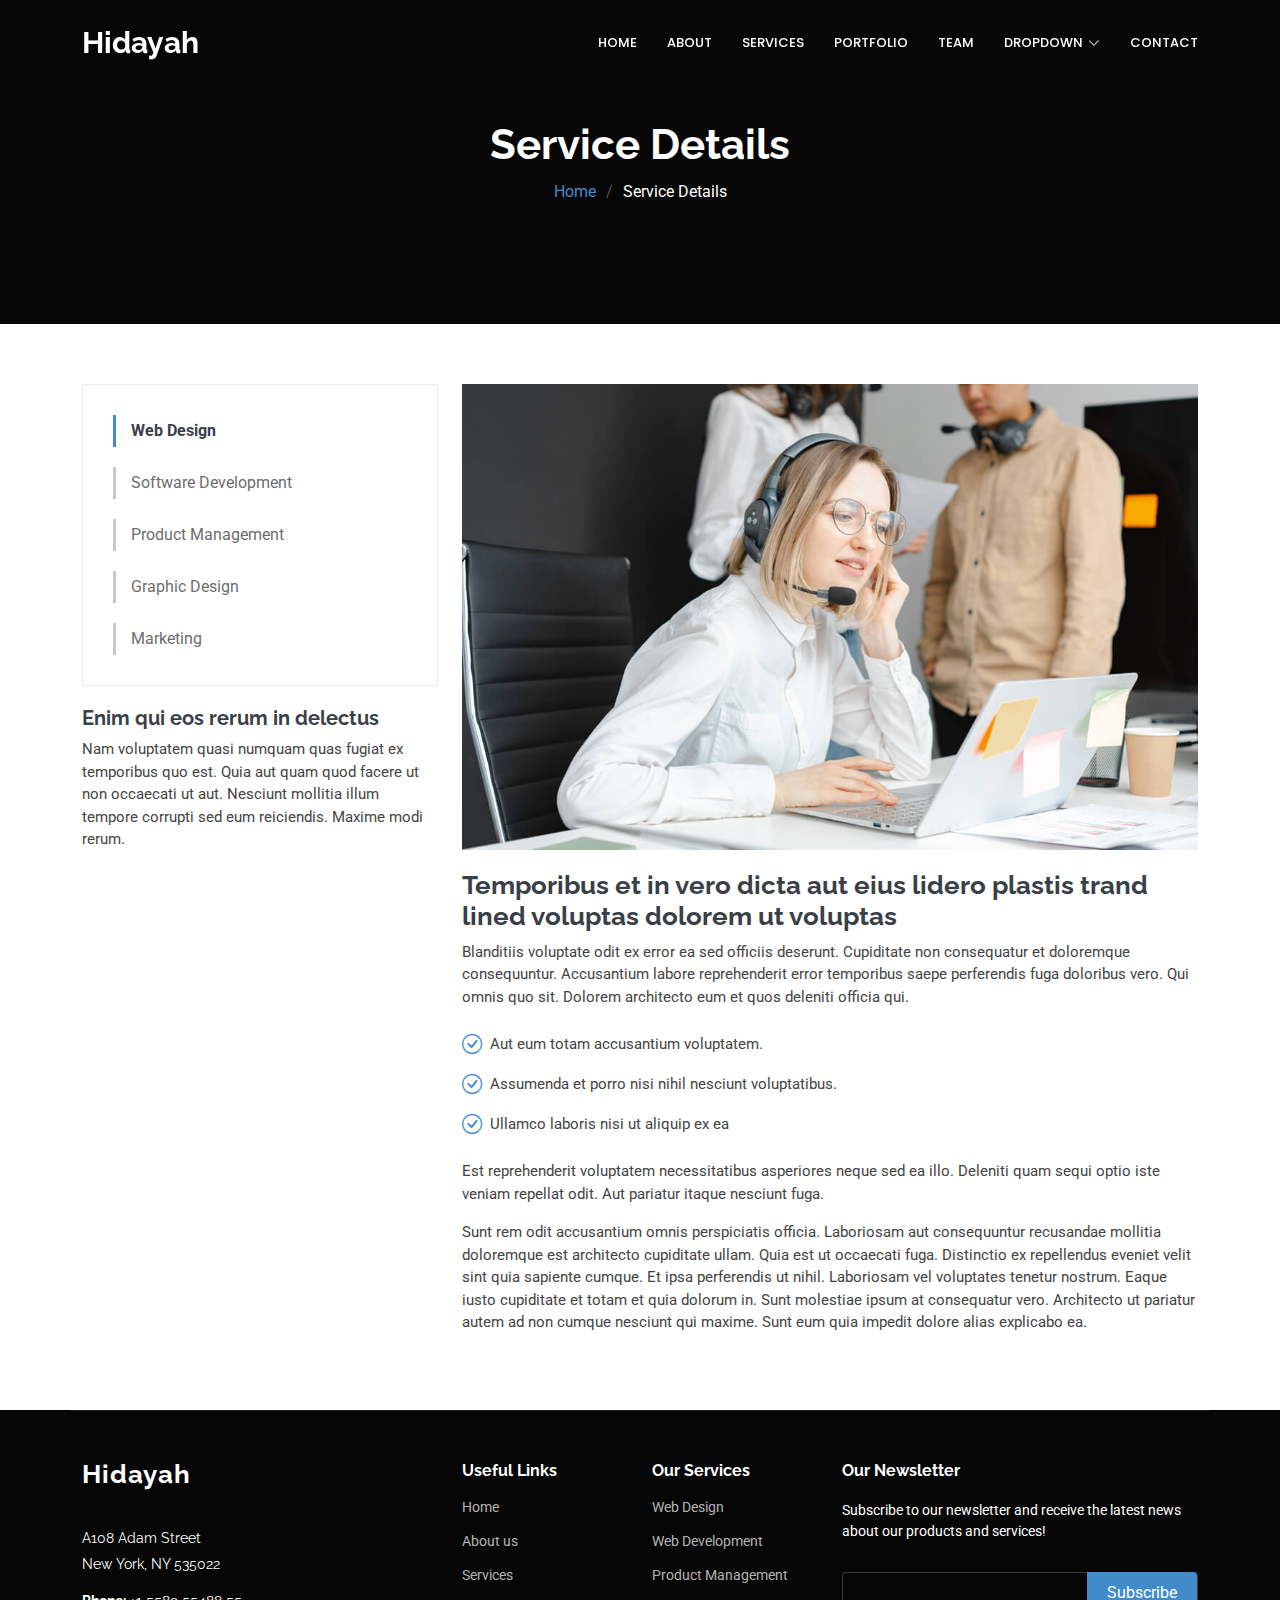
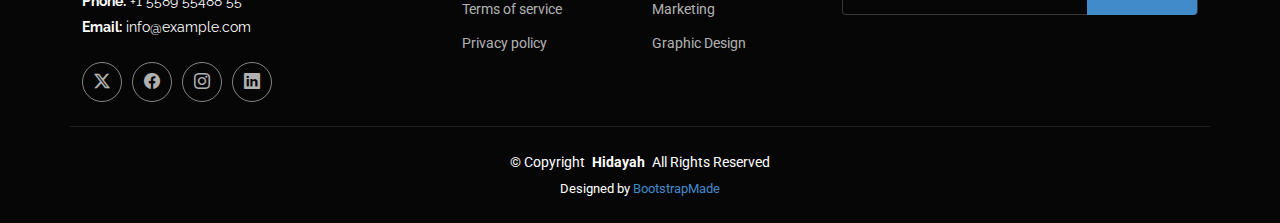
<file: service-details.html>
<!DOCTYPE html>
<html lang="en">

<head>
  <meta charset="utf-8">
  <meta content="width=device-width, initial-scale=1.0" name="viewport">
  <title>Service Details - Hidayah Bootstrap Template</title>
  <meta name="description" content="">
  <meta name="keywords" content="">

  <!-- Favicons -->
  <link href="assets/img/favicon.png" rel="icon">
  <link href="assets/img/apple-touch-icon.png" rel="apple-touch-icon">

  <!-- Fonts -->
  <link href="https://fonts.googleapis.com" rel="preconnect">
  <link href="https://fonts.gstatic.com" rel="preconnect" crossorigin>
  <link href="https://fonts.googleapis.com/css2?family=Roboto:ital,wght@0,100;0,300;0,400;0,500;0,700;0,900;1,100;1,300;1,400;1,500;1,700;1,900&family=Poppins:ital,wght@0,100;0,200;0,300;0,400;0,500;0,600;0,700;0,800;0,900;1,100;1,200;1,300;1,400;1,500;1,600;1,700;1,800;1,900&family=Raleway:ital,wght@0,100;0,200;0,300;0,400;0,500;0,600;0,700;0,800;0,900;1,100;1,200;1,300;1,400;1,500;1,600;1,700;1,800;1,900&display=swap" rel="stylesheet">

  <!-- Vendor CSS Files -->
  <link href="assets/vendor/bootstrap/css/bootstrap.min.css" rel="stylesheet">
  <link href="assets/vendor/bootstrap-icons/bootstrap-icons.css" rel="stylesheet">
  <link href="assets/vendor/aos/aos.css" rel="stylesheet">
  <link href="assets/vendor/glightbox/css/glightbox.min.css" rel="stylesheet">
  <link href="assets/vendor/swiper/swiper-bundle.min.css" rel="stylesheet">

  <!-- Main CSS File -->
  <link href="assets/css/main.css" rel="stylesheet">

  <!-- =======================================================
  * Template Name: Hidayah
  * Template URL: https://bootstrapmade.com/hidayah-free-simple-html-template-for-corporate/
  * Updated: Aug 07 2024 with Bootstrap v5.3.3
  * Author: BootstrapMade.com
  * License: https://bootstrapmade.com/license/
  ======================================================== -->
</head>

<body class="service-details-page">

  <header id="header" class="header d-flex align-items-center fixed-top">
    <div class="container-fluid container-xl position-relative d-flex align-items-center justify-content-between">

      <a href="index.html" class="logo d-flex align-items-center">
        <!-- Uncomment the line below if you also wish to use an image logo -->
        <!-- <img src="assets/img/logo.png" alt=""> -->
        <h1 class="sitename">Hidayah</h1>
      </a>

      <nav id="navmenu" class="navmenu">
        <ul>
          <li><a href="#hero">Home</a></li>
          <li><a href="#about">About</a></li>
          <li><a href="#services">Services</a></li>
          <li><a href="#portfolio">Portfolio</a></li>
          <li><a href="#team">Team</a></li>
          <li class="dropdown"><a href="#"><span>Dropdown</span> <i class="bi bi-chevron-down toggle-dropdown"></i></a>
            <ul>
              <li><a href="#">Dropdown 1</a></li>
              <li class="dropdown"><a href="#"><span>Deep Dropdown</span> <i class="bi bi-chevron-down toggle-dropdown"></i></a>
                <ul>
                  <li><a href="#">Deep Dropdown 1</a></li>
                  <li><a href="#">Deep Dropdown 2</a></li>
                  <li><a href="#">Deep Dropdown 3</a></li>
                  <li><a href="#">Deep Dropdown 4</a></li>
                  <li><a href="#">Deep Dropdown 5</a></li>
                </ul>
              </li>
              <li><a href="#">Dropdown 2</a></li>
              <li><a href="#">Dropdown 3</a></li>
              <li><a href="#">Dropdown 4</a></li>
            </ul>
          </li>
          <li><a href="#contact">Contact</a></li>
        </ul>
        <i class="mobile-nav-toggle d-xl-none bi bi-list"></i>
      </nav>

    </div>
  </header>

  <main class="main">

    <!-- Page Title -->
    <div class="page-title dark-background">
      <div class="container">
        <h1>Service Details</h1>
        <nav class="breadcrumbs">
          <ol>
            <li><a href="index.html">Home</a></li>
            <li class="current">Service Details</li>
          </ol>
        </nav>
      </div>
    </div><!-- End Page Title -->

    <!-- Service Details Section -->
    <section id="service-details" class="service-details section">

      <div class="container">

        <div class="row gy-4">

          <div class="col-lg-4" data-aos="fade-up" data-aos-delay="100">
            <div class="services-list">
              <a href="#" class="active">Web Design</a>
              <a href="#">Software Development</a>
              <a href="#">Product Management</a>
              <a href="#">Graphic Design</a>
              <a href="#">Marketing</a>
            </div>

            <h4>Enim qui eos rerum in delectus</h4>
            <p>Nam voluptatem quasi numquam quas fugiat ex temporibus quo est. Quia aut quam quod facere ut non occaecati ut aut. Nesciunt mollitia illum tempore corrupti sed eum reiciendis. Maxime modi rerum.</p>
          </div>

          <div class="col-lg-8" data-aos="fade-up" data-aos-delay="200">
            <img src="assets/img/services.jpg" alt="" class="img-fluid services-img">
            <h3>Temporibus et in vero dicta aut eius lidero plastis trand lined voluptas dolorem ut voluptas</h3>
            <p>
              Blanditiis voluptate odit ex error ea sed officiis deserunt. Cupiditate non consequatur et doloremque consequuntur. Accusantium labore reprehenderit error temporibus saepe perferendis fuga doloribus vero. Qui omnis quo sit. Dolorem architecto eum et quos deleniti officia qui.
            </p>
            <ul>
              <li><i class="bi bi-check-circle"></i> <span>Aut eum totam accusantium voluptatem.</span></li>
              <li><i class="bi bi-check-circle"></i> <span>Assumenda et porro nisi nihil nesciunt voluptatibus.</span></li>
              <li><i class="bi bi-check-circle"></i> <span>Ullamco laboris nisi ut aliquip ex ea</span></li>
            </ul>
            <p>
              Est reprehenderit voluptatem necessitatibus asperiores neque sed ea illo. Deleniti quam sequi optio iste veniam repellat odit. Aut pariatur itaque nesciunt fuga.
            </p>
            <p>
              Sunt rem odit accusantium omnis perspiciatis officia. Laboriosam aut consequuntur recusandae mollitia doloremque est architecto cupiditate ullam. Quia est ut occaecati fuga. Distinctio ex repellendus eveniet velit sint quia sapiente cumque. Et ipsa perferendis ut nihil. Laboriosam vel voluptates tenetur nostrum. Eaque iusto cupiditate et totam et quia dolorum in. Sunt molestiae ipsum at consequatur vero. Architecto ut pariatur autem ad non cumque nesciunt qui maxime. Sunt eum quia impedit dolore alias explicabo ea.
            </p>
          </div>

        </div>

      </div>

    </section><!-- /Service Details Section -->

  </main>

  <footer id="footer" class="footer dark-background">

    <div class="container footer-top">
      <div class="row gy-4">
        <div class="col-lg-4 col-md-6 footer-about">
          <a href="index.html" class="logo d-flex align-items-center">
            <span class="sitename">Hidayah</span>
          </a>
          <div class="footer-contact pt-3">
            <p>A108 Adam Street</p>
            <p>New York, NY 535022</p>
            <p class="mt-3"><strong>Phone:</strong> <span>+1 5589 55488 55</span></p>
            <p><strong>Email:</strong> <span>info@example.com</span></p>
          </div>
          <div class="social-links d-flex mt-4">
            <a href=""><i class="bi bi-twitter-x"></i></a>
            <a href=""><i class="bi bi-facebook"></i></a>
            <a href=""><i class="bi bi-instagram"></i></a>
            <a href=""><i class="bi bi-linkedin"></i></a>
          </div>
        </div>

        <div class="col-lg-2 col-md-3 footer-links">
          <h4>Useful Links</h4>
          <ul>
            <li><a href="#">Home</a></li>
            <li><a href="#">About us</a></li>
            <li><a href="#">Services</a></li>
            <li><a href="#">Terms of service</a></li>
            <li><a href="#">Privacy policy</a></li>
          </ul>
        </div>

        <div class="col-lg-2 col-md-3 footer-links">
          <h4>Our Services</h4>
          <ul>
            <li><a href="#">Web Design</a></li>
            <li><a href="#">Web Development</a></li>
            <li><a href="#">Product Management</a></li>
            <li><a href="#">Marketing</a></li>
            <li><a href="#">Graphic Design</a></li>
          </ul>
        </div>

        <div class="col-lg-4 col-md-12 footer-newsletter">
          <h4>Our Newsletter</h4>
          <p>Subscribe to our newsletter and receive the latest news about our products and services!</p>
          <form action="forms/newsletter.php" method="post" class="php-email-form">
            <div class="newsletter-form"><input type="email" name="email"><input type="submit" value="Subscribe"></div>
            <div class="loading">Loading</div>
            <div class="error-message"></div>
            <div class="sent-message">Your subscription request has been sent. Thank you!</div>
          </form>
        </div>

      </div>
    </div>

    <div class="container copyright text-center mt-4">
      <p>© <span>Copyright</span> <strong class="px-1 sitename">Hidayah</strong> <span>All Rights Reserved</span></p>
      <div class="credits">
        <!-- All the links in the footer should remain intact. -->
        <!-- You can delete the links only if you've purchased the pro version. -->
        <!-- Licensing information: https://bootstrapmade.com/license/ -->
        <!-- Purchase the pro version with working PHP/AJAX contact form: [buy-url] -->
        Designed by <a href="https://bootstrapmade.com/">BootstrapMade</a>
      </div>
    </div>

  </footer>

  <!-- Scroll Top -->
  <a href="#" id="scroll-top" class="scroll-top d-flex align-items-center justify-content-center"><i class="bi bi-arrow-up-short"></i></a>

  <!-- Preloader -->
  <div id="preloader"></div>

  <!-- Vendor JS Files -->
  <script src="assets/vendor/bootstrap/js/bootstrap.bundle.min.js"></script>
  <script src="assets/vendor/php-email-form/validate.js"></script>
  <script src="assets/vendor/aos/aos.js"></script>
  <script src="assets/vendor/glightbox/js/glightbox.min.js"></script>
  <script src="assets/vendor/purecounter/purecounter_vanilla.js"></script>
  <script src="assets/vendor/imagesloaded/imagesloaded.pkgd.min.js"></script>
  <script src="assets/vendor/isotope-layout/isotope.pkgd.min.js"></script>
  <script src="assets/vendor/swiper/swiper-bundle.min.js"></script>

  <!-- Main JS File -->
  <script src="assets/js/main.js"></script>

</body>

</html>
</file>
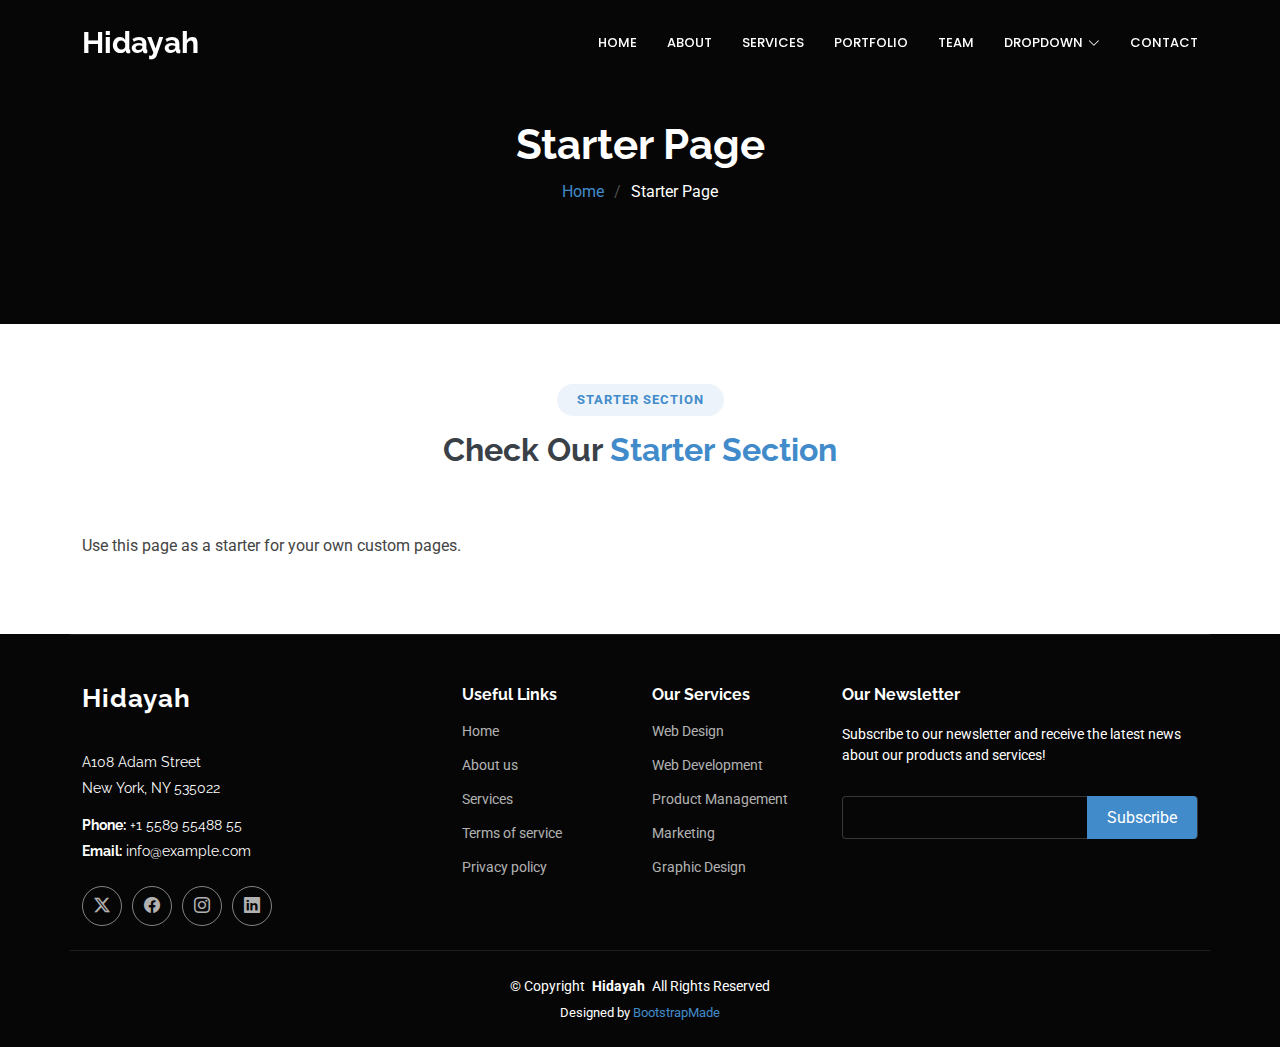
<file: starter-page.html>
<!DOCTYPE html>
<html lang="en">

<head>
  <meta charset="utf-8">
  <meta content="width=device-width, initial-scale=1.0" name="viewport">
  <title>Starter Page - Hidayah Bootstrap Template</title>
  <meta name="description" content="">
  <meta name="keywords" content="">

  <!-- Favicons -->
  <link href="assets/img/favicon.png" rel="icon">
  <link href="assets/img/apple-touch-icon.png" rel="apple-touch-icon">

  <!-- Fonts -->
  <link href="https://fonts.googleapis.com" rel="preconnect">
  <link href="https://fonts.gstatic.com" rel="preconnect" crossorigin>
  <link href="https://fonts.googleapis.com/css2?family=Roboto:ital,wght@0,100;0,300;0,400;0,500;0,700;0,900;1,100;1,300;1,400;1,500;1,700;1,900&family=Poppins:ital,wght@0,100;0,200;0,300;0,400;0,500;0,600;0,700;0,800;0,900;1,100;1,200;1,300;1,400;1,500;1,600;1,700;1,800;1,900&family=Raleway:ital,wght@0,100;0,200;0,300;0,400;0,500;0,600;0,700;0,800;0,900;1,100;1,200;1,300;1,400;1,500;1,600;1,700;1,800;1,900&display=swap" rel="stylesheet">

  <!-- Vendor CSS Files -->
  <link href="assets/vendor/bootstrap/css/bootstrap.min.css" rel="stylesheet">
  <link href="assets/vendor/bootstrap-icons/bootstrap-icons.css" rel="stylesheet">
  <link href="assets/vendor/aos/aos.css" rel="stylesheet">
  <link href="assets/vendor/glightbox/css/glightbox.min.css" rel="stylesheet">
  <link href="assets/vendor/swiper/swiper-bundle.min.css" rel="stylesheet">

  <!-- Main CSS File -->
  <link href="assets/css/main.css" rel="stylesheet">

  <!-- =======================================================
  * Template Name: Hidayah
  * Template URL: https://bootstrapmade.com/hidayah-free-simple-html-template-for-corporate/
  * Updated: Aug 07 2024 with Bootstrap v5.3.3
  * Author: BootstrapMade.com
  * License: https://bootstrapmade.com/license/
  ======================================================== -->
</head>

<body class="starter-page-page">

  <header id="header" class="header d-flex align-items-center fixed-top">
    <div class="container-fluid container-xl position-relative d-flex align-items-center justify-content-between">

      <a href="index.html" class="logo d-flex align-items-center">
        <!-- Uncomment the line below if you also wish to use an image logo -->
        <!-- <img src="assets/img/logo.png" alt=""> -->
        <h1 class="sitename">Hidayah</h1>
      </a>

      <nav id="navmenu" class="navmenu">
        <ul>
          <li><a href="#hero">Home</a></li>
          <li><a href="#about">About</a></li>
          <li><a href="#services">Services</a></li>
          <li><a href="#portfolio">Portfolio</a></li>
          <li><a href="#team">Team</a></li>
          <li class="dropdown"><a href="#"><span>Dropdown</span> <i class="bi bi-chevron-down toggle-dropdown"></i></a>
            <ul>
              <li><a href="#">Dropdown 1</a></li>
              <li class="dropdown"><a href="#"><span>Deep Dropdown</span> <i class="bi bi-chevron-down toggle-dropdown"></i></a>
                <ul>
                  <li><a href="#">Deep Dropdown 1</a></li>
                  <li><a href="#">Deep Dropdown 2</a></li>
                  <li><a href="#">Deep Dropdown 3</a></li>
                  <li><a href="#">Deep Dropdown 4</a></li>
                  <li><a href="#">Deep Dropdown 5</a></li>
                </ul>
              </li>
              <li><a href="#">Dropdown 2</a></li>
              <li><a href="#">Dropdown 3</a></li>
              <li><a href="#">Dropdown 4</a></li>
            </ul>
          </li>
          <li><a href="#contact">Contact</a></li>
        </ul>
        <i class="mobile-nav-toggle d-xl-none bi bi-list"></i>
      </nav>

    </div>
  </header>

  <main class="main">

    <!-- Page Title -->
    <div class="page-title dark-background">
      <div class="container">
        <h1>Starter Page</h1>
        <nav class="breadcrumbs">
          <ol>
            <li><a href="index.html">Home</a></li>
            <li class="current">Starter Page</li>
          </ol>
        </nav>
      </div>
    </div><!-- End Page Title -->

    <!-- Starter Section Section -->
    <section id="starter-section" class="starter-section section">

      <!-- Section Title -->
      <div class="container section-title" data-aos="fade-up">
        <h2>Starter Section</h2>
        <div><span>Check Our</span> <span class="description-title">Starter Section</span></div>
      </div><!-- End Section Title -->

      <div class="container" data-aos="fade-up">
        <p>Use this page as a starter for your own custom pages.</p>
      </div>

    </section><!-- /Starter Section Section -->

  </main>

  <footer id="footer" class="footer dark-background">

    <div class="container footer-top">
      <div class="row gy-4">
        <div class="col-lg-4 col-md-6 footer-about">
          <a href="index.html" class="logo d-flex align-items-center">
            <span class="sitename">Hidayah</span>
          </a>
          <div class="footer-contact pt-3">
            <p>A108 Adam Street</p>
            <p>New York, NY 535022</p>
            <p class="mt-3"><strong>Phone:</strong> <span>+1 5589 55488 55</span></p>
            <p><strong>Email:</strong> <span>info@example.com</span></p>
          </div>
          <div class="social-links d-flex mt-4">
            <a href=""><i class="bi bi-twitter-x"></i></a>
            <a href=""><i class="bi bi-facebook"></i></a>
            <a href=""><i class="bi bi-instagram"></i></a>
            <a href=""><i class="bi bi-linkedin"></i></a>
          </div>
        </div>

        <div class="col-lg-2 col-md-3 footer-links">
          <h4>Useful Links</h4>
          <ul>
            <li><a href="#">Home</a></li>
            <li><a href="#">About us</a></li>
            <li><a href="#">Services</a></li>
            <li><a href="#">Terms of service</a></li>
            <li><a href="#">Privacy policy</a></li>
          </ul>
        </div>

        <div class="col-lg-2 col-md-3 footer-links">
          <h4>Our Services</h4>
          <ul>
            <li><a href="#">Web Design</a></li>
            <li><a href="#">Web Development</a></li>
            <li><a href="#">Product Management</a></li>
            <li><a href="#">Marketing</a></li>
            <li><a href="#">Graphic Design</a></li>
          </ul>
        </div>

        <div class="col-lg-4 col-md-12 footer-newsletter">
          <h4>Our Newsletter</h4>
          <p>Subscribe to our newsletter and receive the latest news about our products and services!</p>
          <form action="forms/newsletter.php" method="post" class="php-email-form">
            <div class="newsletter-form"><input type="email" name="email"><input type="submit" value="Subscribe"></div>
            <div class="loading">Loading</div>
            <div class="error-message"></div>
            <div class="sent-message">Your subscription request has been sent. Thank you!</div>
          </form>
        </div>

      </div>
    </div>

    <div class="container copyright text-center mt-4">
      <p>© <span>Copyright</span> <strong class="px-1 sitename">Hidayah</strong> <span>All Rights Reserved</span></p>
      <div class="credits">
        <!-- All the links in the footer should remain intact. -->
        <!-- You can delete the links only if you've purchased the pro version. -->
        <!-- Licensing information: https://bootstrapmade.com/license/ -->
        <!-- Purchase the pro version with working PHP/AJAX contact form: [buy-url] -->
        Designed by <a href="https://bootstrapmade.com/">BootstrapMade</a>
      </div>
    </div>

  </footer>

  <!-- Scroll Top -->
  <a href="#" id="scroll-top" class="scroll-top d-flex align-items-center justify-content-center"><i class="bi bi-arrow-up-short"></i></a>

  <!-- Preloader -->
  <div id="preloader"></div>

  <!-- Vendor JS Files -->
  <script src="assets/vendor/bootstrap/js/bootstrap.bundle.min.js"></script>
  <script src="assets/vendor/php-email-form/validate.js"></script>
  <script src="assets/vendor/aos/aos.js"></script>
  <script src="assets/vendor/glightbox/js/glightbox.min.js"></script>
  <script src="assets/vendor/purecounter/purecounter_vanilla.js"></script>
  <script src="assets/vendor/imagesloaded/imagesloaded.pkgd.min.js"></script>
  <script src="assets/vendor/isotope-layout/isotope.pkgd.min.js"></script>
  <script src="assets/vendor/swiper/swiper-bundle.min.js"></script>

  <!-- Main JS File -->
  <script src="assets/js/main.js"></script>

</body>

</html>
</file>
<file: assets/css/main.css>
/* Fonts */
:root {
  --default-font: "Roboto",  system-ui, -apple-system, "Segoe UI", Roboto, "Helvetica Neue", Arial, "Noto Sans", "Liberation Sans", sans-serif, "Apple Color Emoji", "Segoe UI Emoji", "Segoe UI Symbol", "Noto Color Emoji";
  --heading-font: "Raleway",  sans-serif;
  --nav-font: "Poppins",  sans-serif;
}

/* Global Colors - The following color variables are used throughout the website. Updating them here will change the color scheme of the entire website */
:root { 
  --background-color: #ffffff; /* Background color for the entire website, including individual sections */
  --default-color: #444444; /* Default color used for the majority of the text content across the entire website */
  --heading-color: #394047; /* Color for headings, subheadings and title throughout the website */
  --accent-color: #428bca; /* Accent color that represents your brand on the website. It's used for buttons, links, and other elements that need to stand out */
  --surface-color: #ffffff; /* The surface color is used as a background of boxed elements within sections, such as cards, icon boxes, or other elements that require a visual separation from the global background. */
  --contrast-color: #ffffff; /* Contrast color for text, ensuring readability against backgrounds of accent, heading, or default colors. */
}

/* Nav Menu Colors - The following color variables are used specifically for the navigation menu. They are separate from the global colors to allow for more customization options */
:root {
  --nav-color: #ffffff;  /* The default color of the main navmenu links */
  --nav-hover-color: #428bca; /* Applied to main navmenu links when they are hovered over or active */
  --nav-mobile-background-color: #ffffff; /* Used as the background color for mobile navigation menu */
  --nav-dropdown-background-color: #ffffff; /* Used as the background color for dropdown items that appear when hovering over primary navigation items */
  --nav-dropdown-color: #444444; /* Used for navigation links of the dropdown items in the navigation menu. */
  --nav-dropdown-hover-color: #428bca; /* Similar to --nav-hover-color, this color is applied to dropdown navigation links when they are hovered over. */
}

/* Color Presets - These classes override global colors when applied to any section or element, providing reuse of the sam color scheme. */

.light-background {
  --background-color: #f9f9f9;
  --surface-color: #ffffff;
}

.dark-background {
  --background-color: #060606;
  --default-color: #ffffff;
  --heading-color: #ffffff;
  --surface-color: #252525;
  --contrast-color: #ffffff;
}

/* Smooth scroll */
:root {
  scroll-behavior: smooth;
}

/*--------------------------------------------------------------
# General Styling & Shared Classes
--------------------------------------------------------------*/
body {
  color: var(--default-color);
  background-color: var(--background-color);
  font-family: var(--default-font);
}

a {
  color: var(--accent-color);
  text-decoration: none;
  transition: 0.3s;
}

a:hover {
  color: color-mix(in srgb, var(--accent-color), transparent 25%);
  text-decoration: none;
}

h1,
h2,
h3,
h4,
h5,
h6 {
  color: var(--heading-color);
  font-family: var(--heading-font);
}

/* PHP Email Form Messages
------------------------------*/
.php-email-form .error-message {
  display: none;
  background: #df1529;
  color: #ffffff;
  text-align: left;
  padding: 15px;
  margin-bottom: 24px;
  font-weight: 600;
}

.php-email-form .sent-message {
  display: none;
  color: #ffffff;
  background: #059652;
  text-align: center;
  padding: 15px;
  margin-bottom: 24px;
  font-weight: 600;
}

.php-email-form .loading {
  display: none;
  background: var(--surface-color);
  text-align: center;
  padding: 15px;
  margin-bottom: 24px;
}

.php-email-form .loading:before {
  content: "";
  display: inline-block;
  border-radius: 50%;
  width: 24px;
  height: 24px;
  margin: 0 10px -6px 0;
  border: 3px solid var(--accent-color);
  border-top-color: var(--surface-color);
  animation: php-email-form-loading 1s linear infinite;
}

@keyframes php-email-form-loading {
  0% {
    transform: rotate(0deg);
  }

  100% {
    transform: rotate(360deg);
  }
}

/* Pulsating Play Button
------------------------------*/
.pulsating-play-btn {
  width: 94px;
  height: 94px;
  background: radial-gradient(var(--accent-color) 50%, color-mix(in srgb, var(--accent-color), transparent 75%) 52%);
  border-radius: 50%;
  display: block;
  position: relative;
  overflow: hidden;
}

.pulsating-play-btn:before {
  content: "";
  position: absolute;
  width: 120px;
  height: 120px;
  animation-delay: 0s;
  animation: pulsate-play-btn 2s;
  animation-direction: forwards;
  animation-iteration-count: infinite;
  animation-timing-function: steps;
  opacity: 1;
  border-radius: 50%;
  border: 5px solid color-mix(in srgb, var(--accent-color), transparent 30%);
  top: -15%;
  left: -15%;
  background: rgba(198, 16, 0, 0);
}

.pulsating-play-btn:after {
  content: "";
  position: absolute;
  left: 50%;
  top: 50%;
  transform: translateX(-40%) translateY(-50%);
  width: 0;
  height: 0;
  border-top: 10px solid transparent;
  border-bottom: 10px solid transparent;
  border-left: 15px solid #fff;
  z-index: 100;
  transition: all 400ms cubic-bezier(0.55, 0.055, 0.675, 0.19);
}

.pulsating-play-btn:hover:before {
  content: "";
  position: absolute;
  left: 50%;
  top: 50%;
  transform: translateX(-40%) translateY(-50%);
  width: 0;
  height: 0;
  border: none;
  border-top: 10px solid transparent;
  border-bottom: 10px solid transparent;
  border-left: 15px solid #fff;
  z-index: 200;
  animation: none;
  border-radius: 0;
}

.pulsating-play-btn:hover:after {
  border-left: 15px solid var(--accent-color);
  transform: scale(20);
}

@keyframes pulsate-play-btn {
  0% {
    transform: scale(0.6, 0.6);
    opacity: 1;
  }

  100% {
    transform: scale(1, 1);
    opacity: 0;
  }
}

/*--------------------------------------------------------------
# Global Header
--------------------------------------------------------------*/
.header {
  --background-color: rgba(0, 0, 0, 0);
  --default-color: #ffffff;
  --heading-color: #ffffff;
  color: var(--default-color);
  background-color: var(--background-color);
  padding: 15px 0;
  transition: all 0.5s;
  z-index: 997;
}

.header .logo {
  line-height: 1;
}

.header .logo img {
  max-height: 80px;
  margin-right: 8px;
}

.header .logo h1 {
  font-size: 30px;
  margin: 0;
  font-weight: 700;
  color: var(--heading-color);
}

.scrolled .header {
  box-shadow: 0px 0 18px rgba(0, 0, 0, 0.1);
}

/* Global Header on Scroll
------------------------------*/
.scrolled .header {
  --background-color: rgba(0, 0, 0, 0.85);
}

/*--------------------------------------------------------------
# Navigation Menu
--------------------------------------------------------------*/
/* Navmenu - Desktop */
@media (min-width: 1200px) {
  .navmenu {
    padding: 0;
  }

  .navmenu ul {
    margin: 0;
    padding: 0;
    display: flex;
    list-style: none;
    align-items: center;
  }

  .navmenu li {
    position: relative;
  }

  .navmenu a,
  .navmenu a:focus {
    color: var(--nav-color);
    padding: 18px 15px;
    font-size: 13px;
    font-family: var(--nav-font);
    text-transform: uppercase;
    font-weight: 500;
    display: flex;
    align-items: center;
    justify-content: space-between;
    white-space: nowrap;
    transition: 0.3s;
  }

  .navmenu a i,
  .navmenu a:focus i {
    font-size: 12px;
    line-height: 0;
    margin-left: 5px;
    transition: 0.3s;
  }

  .navmenu li:last-child a {
    padding-right: 0;
  }

  .navmenu li:hover>a,
  .navmenu .active,
  .navmenu .active:focus {
    color: var(--nav-hover-color);
  }

  .navmenu .dropdown ul {
    margin: 0;
    padding: 10px 0;
    background: var(--nav-dropdown-background-color);
    display: block;
    position: absolute;
    visibility: hidden;
    left: 14px;
    top: 130%;
    opacity: 0;
    transition: 0.3s;
    border-radius: 4px;
    z-index: 99;
    box-shadow: 0px 0px 30px rgba(0, 0, 0, 0.1);
  }

  .navmenu .dropdown ul li {
    min-width: 200px;
  }

  .navmenu .dropdown ul a {
    padding: 10px 20px;
    font-size: 15px;
    text-transform: none;
    color: var(--nav-dropdown-color);
  }

  .navmenu .dropdown ul a i {
    font-size: 12px;
  }

  .navmenu .dropdown ul a:hover,
  .navmenu .dropdown ul .active:hover,
  .navmenu .dropdown ul li:hover>a {
    color: var(--nav-dropdown-hover-color);
  }

  .navmenu .dropdown:hover>ul {
    opacity: 1;
    top: 100%;
    visibility: visible;
  }

  .navmenu .dropdown .dropdown ul {
    top: 0;
    left: -90%;
    visibility: hidden;
  }

  .navmenu .dropdown .dropdown:hover>ul {
    opacity: 1;
    top: 0;
    left: -100%;
    visibility: visible;
  }
}

/* Navmenu - Mobile */
@media (max-width: 1199px) {
  .mobile-nav-toggle {
    color: var(--nav-color);
    font-size: 28px;
    line-height: 0;
    margin-right: 10px;
    cursor: pointer;
    transition: color 0.3s;
  }

  .navmenu {
    padding: 0;
    z-index: 9997;
  }

  .navmenu ul {
    display: none;
    list-style: none;
    position: absolute;
    inset: 60px 20px 20px 20px;
    padding: 10px 0;
    margin: 0;
    border-radius: 6px;
    background-color: var(--nav-mobile-background-color);
    overflow-y: auto;
    transition: 0.3s;
    z-index: 9998;
    box-shadow: 0px 0px 30px rgba(0, 0, 0, 0.1);
  }

  .navmenu a,
  .navmenu a:focus {
    color: var(--nav-dropdown-color);
    padding: 10px 20px;
    font-family: var(--nav-font);
    font-size: 17px;
    font-weight: 500;
    display: flex;
    align-items: center;
    justify-content: space-between;
    white-space: nowrap;
    transition: 0.3s;
  }

  .navmenu a i,
  .navmenu a:focus i {
    font-size: 12px;
    line-height: 0;
    margin-left: 5px;
    width: 30px;
    height: 30px;
    display: flex;
    align-items: center;
    justify-content: center;
    border-radius: 50%;
    transition: 0.3s;
    background-color: color-mix(in srgb, var(--accent-color), transparent 90%);
  }

  .navmenu a i:hover,
  .navmenu a:focus i:hover {
    background-color: var(--accent-color);
    color: var(--contrast-color);
  }

  .navmenu a:hover,
  .navmenu .active,
  .navmenu .active:focus {
    color: var(--nav-dropdown-hover-color);
  }

  .navmenu .active i,
  .navmenu .active:focus i {
    background-color: var(--accent-color);
    color: var(--contrast-color);
    transform: rotate(180deg);
  }

  .navmenu .dropdown ul {
    position: static;
    display: none;
    z-index: 99;
    padding: 10px 0;
    margin: 10px 20px;
    background-color: var(--nav-dropdown-background-color);
    border: 1px solid color-mix(in srgb, var(--default-color), transparent 90%);
    box-shadow: none;
    transition: all 0.5s ease-in-out;
  }

  .navmenu .dropdown ul ul {
    background-color: rgba(33, 37, 41, 0.1);
  }

  .navmenu .dropdown>.dropdown-active {
    display: block;
    background-color: rgba(33, 37, 41, 0.03);
  }

  .mobile-nav-active {
    overflow: hidden;
  }

  .mobile-nav-active .mobile-nav-toggle {
    color: #fff;
    position: absolute;
    font-size: 32px;
    top: 15px;
    right: 15px;
    margin-right: 0;
    z-index: 9999;
  }

  .mobile-nav-active .navmenu {
    position: fixed;
    overflow: hidden;
    inset: 0;
    background: rgba(33, 37, 41, 0.8);
    transition: 0.3s;
  }

  .mobile-nav-active .navmenu>ul {
    display: block;
  }
}

/*--------------------------------------------------------------
# Global Footer
--------------------------------------------------------------*/
.footer {
  color: var(--default-color);
  background-color: var(--background-color);
  font-size: 14px;
  position: relative;
}

.footer .footer-top {
  padding-top: 50px;
  border-top: 1px solid color-mix(in srgb, var(--default-color), transparent 90%);
}

.footer .footer-about .logo {
  line-height: 1;
  margin-bottom: 25px;
}

.footer .footer-about .logo img {
  max-height: 40px;
  margin-right: 6px;
}

.footer .footer-about .logo span {
  font-size: 26px;
  font-weight: 700;
  letter-spacing: 1px;
  font-family: var(--heading-font);
  color: var(--heading-color);
}

.footer .footer-about p {
  font-size: 14px;
  font-family: var(--heading-font);
}

.footer .social-links a {
  display: flex;
  align-items: center;
  justify-content: center;
  width: 40px;
  height: 40px;
  border-radius: 50%;
  border: 1px solid color-mix(in srgb, var(--default-color), transparent 50%);
  font-size: 16px;
  color: color-mix(in srgb, var(--default-color), transparent 30%);
  margin-right: 10px;
  transition: 0.3s;
}

.footer .social-links a:hover {
  color: var(--accent-color);
  border-color: var(--accent-color);
}

.footer h4 {
  font-size: 16px;
  font-weight: bold;
  position: relative;
  padding-bottom: 12px;
}

.footer .footer-links {
  margin-bottom: 30px;
}

.footer .footer-links ul {
  list-style: none;
  padding: 0;
  margin: 0;
}

.footer .footer-links ul i {
  padding-right: 2px;
  font-size: 12px;
  line-height: 0;
}

.footer .footer-links ul li {
  padding: 10px 0;
  display: flex;
  align-items: center;
}

.footer .footer-links ul li:first-child {
  padding-top: 0;
}

.footer .footer-links ul a {
  color: color-mix(in srgb, var(--default-color), transparent 30%);
  display: inline-block;
  line-height: 1;
}

.footer .footer-links ul a:hover {
  color: var(--accent-color);
}

.footer .footer-contact p {
  margin-bottom: 5px;
}

.footer .footer-newsletter .newsletter-form {
  margin-top: 30px;
  margin-bottom: 15px;
  padding: 6px 8px;
  position: relative;
  border-radius: 4px;
  border: 1px solid color-mix(in srgb, var(--default-color), transparent 80%);
  display: flex;
  background-color: var(--background-color);
  transition: 0.3s;
}

.footer .footer-newsletter .newsletter-form:focus-within {
  border-color: var(--accent-color);
}

.footer .footer-newsletter .newsletter-form input[type=email] {
  border: 0;
  padding: 4px;
  width: 100%;
  background-color: var(--background-color);
  color: var(--default-color);
}

.footer .footer-newsletter .newsletter-form input[type=email]:focus-visible {
  outline: none;
}

.footer .footer-newsletter .newsletter-form input[type=submit] {
  border: 0;
  font-size: 16px;
  padding: 0 20px;
  margin: -7px -8px -7px 0;
  background: var(--accent-color);
  color: var(--contrast-color);
  transition: 0.3s;
  border-radius: 0 4px 4px 0;
}

.footer .footer-newsletter .newsletter-form input[type=submit]:hover {
  background: color-mix(in srgb, var(--accent-color), transparent 20%);
}

.footer .copyright {
  padding: 25px 0;
  border-top: 1px solid color-mix(in srgb, var(--default-color), transparent 90%);
}

.footer .copyright p {
  margin-bottom: 0;
}

.footer .credits {
  margin-top: 6px;
  font-size: 13px;
}

/*--------------------------------------------------------------
# Preloader
--------------------------------------------------------------*/
/* #preloader {
  position: fixed;
  inset: 0;
  z-index: 999999;
  overflow: hidden;
  background: var(--background-color);
  transition: all 0.6s ease-out;
}

#preloader:before {
  content: "";
  position: fixed;
  top: calc(50% - 30px);
  left: calc(50% - 30px);
  border: 6px solid #ffffff;
  border-color: var(--accent-color) transparent var(--accent-color) transparent;
  border-radius: 50%;
  width: 60px;
  height: 60px;
  animation: animate-preloader 1.5s linear infinite;
}

@keyframes animate-preloader {
  0% {
    transform: rotate(0deg);
  }

  100% {
    transform: rotate(360deg);
  }
} */

/*--------------------------------------------------------------
# Scroll Top Button
--------------------------------------------------------------*/
.scroll-top {
  position: fixed;
  visibility: hidden;
  opacity: 0;
  right: 15px;
  bottom: 15px;
  z-index: 99999;
  background-color: var(--accent-color);
  width: 40px;
  height: 40px;
  border-radius: 4px;
  transition: all 0.4s;
}

.scroll-top i {
  font-size: 24px;
  color: var(--contrast-color);
  line-height: 0;
}

.scroll-top:hover {
  background-color: color-mix(in srgb, var(--accent-color), transparent 20%);
  color: var(--contrast-color);
}

.scroll-top.active {
  visibility: visible;
  opacity: 1;
}

/*--------------------------------------------------------------
# Disable aos animation delay on mobile devices
--------------------------------------------------------------*/
@media screen and (max-width: 768px) {
  [data-aos-delay] {
    transition-delay: 0 !important;
  }
}

/*--------------------------------------------------------------
# Global Page Titles & Breadcrumbs
--------------------------------------------------------------*/
.page-title {
  color: var(--default-color);
  background-color: var(--background-color);
  padding: 120px 0;
  text-align: center;
  position: relative;
}

.page-title h1 {
  font-size: 42px;
  font-weight: 700;
  margin-bottom: 10px;
}

.page-title .breadcrumbs ol {
  display: flex;
  flex-wrap: wrap;
  list-style: none;
  justify-content: center;
  padding: 0;
  margin: 0;
  font-size: 16px;
  font-weight: 400;
}

.page-title .breadcrumbs ol li+li {
  padding-left: 10px;
}

.page-title .breadcrumbs ol li+li::before {
  content: "/";
  display: inline-block;
  padding-right: 10px;
  color: color-mix(in srgb, var(--default-color), transparent 70%);
}

/*--------------------------------------------------------------
# Global Sections
--------------------------------------------------------------*/
section,
.section {
  color: var(--default-color);
  background-color: var(--background-color);
  padding: 60px 0;
  scroll-margin-top: 85px;
  overflow: clip;
}

@media (max-width: 1199px) {

  section,
  .section {
    scroll-margin-top: 66px;
  }
}

/*--------------------------------------------------------------
# Global Section Titles
--------------------------------------------------------------*/
.section-title {
  text-align: center;
  padding-bottom: 60px;
  position: relative;
}

.section-title h2 {
  font-size: 13px;
  letter-spacing: 1px;
  font-weight: 700;
  padding: 8px 20px;
  margin: 0;
  background: color-mix(in srgb, var(--accent-color), transparent 90%);
  color: var(--accent-color);
  display: inline-block;
  text-transform: uppercase;
  border-radius: 50px;
  font-family: var(--default-font);
}

.section-title div {
  color: var(--heading-color);
  margin: 10px 0 0 0;
  font-size: 32px;
  font-weight: 700;
  font-family: var(--heading-font);
}

.section-title div .description-title {
  color: var(--accent-color);
}

/*--------------------------------------------------------------
# Hero Section
--------------------------------------------------------------*/
.hero {
  padding: 0;
}

.hero .carousel {
  width: 100%;
  min-height: 100vh;
  padding: 0;
  margin: 0;
  background-color: var(--background-color);
  position: relative;
}

.hero img {
  position: absolute;
  inset: 0;
  display: block;
  width: 100%;
  height: 100%;
  object-fit: cover;
  z-index: 1;
}

.hero .carousel-item {
  position: absolute;
  inset: 0;
  background-size: cover;
  background-position: center;
  background-repeat: no-repeat;
  overflow: hidden;
}

.hero .carousel-item:before {
  content: "";
  background: color-mix(in srgb, var(--background-color), transparent 30%);
  position: absolute;
  inset: 0;
  z-index: 2;
}

.hero .carousel-item::before {
  content: "";
  background-color: color-mix(in srgb, var(--background-color), transparent 30%);
  position: absolute;
  inset: 0;
}

/* .hero .carousel-container {
  inset: 90px 64px 64px 64px;
} */

.hero .carousel-container {
  position: absolute;
  inset: 0;                 
  display: flex;
  justify-content: center;  /* vertical center */
  align-items: center;      /* horizontal center */
  flex-direction: column;
  text-align: center;       /* keep text aligned in center */
  padding: 0 10%;       
  z-index: 3;
}


.hero h2 {
  margin-bottom: 30px;
  font-size: 48px;
  font-weight: 700;
  animation: fadeInDown 1s both;
}

@media (max-width: 768px) {
  .hero h2 {
    font-size: 30px;
  }
}

.hero p {
  animation: fadeInDown 1s both 0.2s;
}

@media (min-width: 1024px) {

  .hero h2,
  .hero p {
    max-width: 60%;
  }
}

.hero .btn-get-started {
  color: var(--contrast-color);
  background: var(--accent-color);
  font-family: var(--heading-font);
  font-weight: 500;
  font-size: 15px;
  letter-spacing: 1px;
  display: inline-block;
  padding: 8px 32px;
  border-radius: 4px;
  transition: 0.4s;
  margin: 10px;
  animation: fadeInUp 1s both 0.4s;
}

.hero .btn-get-started:hover {
  background: color-mix(in srgb, var(--accent-color), transparent 20%);
}

.hero .carousel-control-prev,
.hero .carousel-control-next {
  width: 10%;
  transition: 0.3s;
  opacity: 0.5;
}

.hero .carousel-control-prev:focus,
.hero .carousel-control-next:focus {
  opacity: 0.5;
}

.hero .carousel-control-prev:hover,
.hero .carousel-control-next:hover {
  opacity: 0.9;
}

@media (min-width: 1024px) {

  .hero .carousel-control-prev,
  .hero .carousel-control-next {
    width: 5%;
  }
}

.hero .carousel-control-next-icon,
.hero .carousel-control-prev-icon {
  background: none;
  font-size: 32px;
  line-height: 1;
}

.hero .carousel-indicators {
  list-style: none;
}

.hero .carousel-indicators li {
  cursor: pointer;
}

@keyframes fadeInUp {
  from {
    opacity: 0;
    transform: translate3d(0, 100%, 0);
  }

  to {
    opacity: 1;
    transform: translate3d(0, 0, 0);
  }
}

@keyframes fadeInDown {
  from {
    opacity: 0;
    transform: translate3d(0, -100%, 0);
  }

  to {
    opacity: 1;
    transform: translate3d(0, 0, 0);
  }
}

/*--------------------------------------------------------------
# About Section
--------------------------------------------------------------*/
.about .content h3 {
  font-size: 2rem;
  font-weight: 700;
}

.about .content ul {
  list-style: none;
  padding: 0;
}

.about .content ul li {
  display: flex;
  align-items: flex-start;
  margin-top: 40px;
}

.about .content ul i {
  flex-shrink: 0;
  font-size: 48px;
  color: var(--accent-color);
  margin-right: 20px;
  line-height: 0;
}

.about .content ul h5 {
  font-size: 18px;
  font-weight: 700;
}

.about .content ul p {
  font-size: 15px;
}

.about .content p:last-child {
  margin-bottom: 0;
}

.about .pulsating-play-btn {
  position: absolute;
  left: calc(50% - 47px);
  top: calc(50% - 47px);
}

/*--------------------------------------------------------------
# Stats Section
--------------------------------------------------------------*/
.stats .stats-item {
  padding: 30px;
  width: 100%;
}

.stats .stats-item i {
  color: var(--accent-color);
  display: block;
  font-size: 44px;
  float: left;
  line-height: 0;
}

.stats .stats-item .purecounter {
  color: var(--heading-color);
  font-size: 48px;
  line-height: 40px;
  display: block;
  font-weight: 700;
  margin-left: 60px;
}

.stats .stats-item p {
  color: color-mix(in srgb, var(--default-color), transparent 40%);
  padding: 15px 0 0 0;
  margin: 0 0 0 60px;
  font-family: var(--heading-font);
  font-size: 14px;
}

/*--------------------------------------------------------------
# Services Section
--------------------------------------------------------------*/
.services .service-item {
  position: relative;
  height: 100%;
  margin-bottom: 30px;
}

.services .service-item .icon {
  margin-right: 20px;
}

.services .service-item .icon i {
  color: var(--accent-color);
  font-size: 40px;
  line-height: 0;
  transition: 0.3s;
}

.services .service-item:hover .icon i {
  color: var(--accent-color);
}

.services .service-item .title {
  color: var(--heading-color);
  font-weight: 700;
  margin-bottom: 10px;
  font-size: 20px;
  transition: 0.3s;
}

.services .service-item .description {
  font-size: 15px;
  color: color-mix(in srgb, var(--default-color), transparent 30%);
  margin-bottom: 10px;
}

.services .service-item .readmore {
  display: flex;
  align-items: center;
  color: color-mix(in srgb, var(--default-color), transparent 50%);
  transition: 0.3s;
  font-weight: 700;
  font-size: 14px;
}

.services .service-item .readmore i {
  margin-left: 8px;
}

.services .service-item:hover .title,
.services .service-item:hover .readmore,
.services .service-item:hover .icon i {
  color: var(--accent-color);
}

/*--------------------------------------------------------------
# Call To Action Section
--------------------------------------------------------------*/
.call-to-action {
  padding: 100px 0;
  position: relative;
  clip-path: inset(0);
}

.call-to-action img {
  position: fixed;
  top: 0;
  left: 0;
  display: block;
  width: 100%;
  height: 100%;
  object-fit: cover;
  z-index: 1;
}

.call-to-action:before {
  content: "";
  background: color-mix(in srgb, var(--background-color), transparent 30%);
  position: absolute;
  inset: 0;
  z-index: 2;
}

.call-to-action .container {
  position: relative;
  z-index: 3;
}

.call-to-action h3 {
  font-size: 28px;
  font-weight: 700;
  color: var(--default-color);
}

.call-to-action p {
  color: var(--default-color);
}

.call-to-action .cta-btn {
  font-family: var(--heading-font);
  font-weight: 500;
  font-size: 16px;
  letter-spacing: 1px;
  display: inline-block;
  padding: 12px 40px;
  border-radius: 5px;
  transition: 0.5s;
  margin: 10px;
  border: 2px solid var(--contrast-color);
  color: var(--contrast-color);
}

.call-to-action .cta-btn:hover {
  background: var(--accent-color);
  border: 2px solid var(--accent-color);
}

/*--------------------------------------------------------------
# Portfolio Section
--------------------------------------------------------------*/
.portfolio .portfolio-filters {
  padding: 0;
  margin: 0 auto 20px auto;
  list-style: none;
  text-align: center;
}

.portfolio .portfolio-filters li {
  cursor: pointer;
  display: inline-block;
  padding: 0;
  font-size: 18px;
  font-weight: 400;
  margin: 0 10px;
  line-height: 1;
  margin-bottom: 5px;
  transition: all 0.3s ease-in-out;
}

.portfolio .portfolio-filters li:hover,
.portfolio .portfolio-filters li.filter-active {
  color: var(--accent-color);
}

.portfolio .portfolio-filters li:first-child {
  margin-left: 0;
}

.portfolio .portfolio-filters li:last-child {
  margin-right: 0;
}

@media (max-width: 575px) {
  .portfolio .portfolio-filters li {
    font-size: 14px;
    margin: 0 5px;
  }
}

.portfolio .portfolio-content {
  position: relative;
  overflow: hidden;
}

.portfolio .portfolio-content img {
  transition: 0.3s;
}

.portfolio .portfolio-content .portfolio-info {
  opacity: 0;
  position: absolute;
  inset: 0;
  z-index: 3;
  transition: all ease-in-out 0.3s;
  background: rgba(0, 0, 0, 0.6);
  padding: 15px;
}

.portfolio .portfolio-content .portfolio-info h4 {
  font-size: 14px;
  padding: 5px 10px;
  font-weight: 400;
  color: #ffffff;
  display: inline-block;
  background-color: var(--accent-color);
}

.portfolio .portfolio-content .portfolio-info p {
  position: absolute;
  bottom: 10px;
  text-align: center;
  display: inline-block;
  left: 0;
  right: 0;
  font-size: 16px;
  font-weight: 600;
  color: rgba(255, 255, 255, 0.8);
}

.portfolio .portfolio-content .portfolio-info .preview-link,
.portfolio .portfolio-content .portfolio-info .details-link {
  position: absolute;
  left: calc(50% - 40px);
  font-size: 26px;
  top: calc(50% - 14px);
  color: #fff;
  transition: 0.3s;
  line-height: 1.2;
}

.portfolio .portfolio-content .portfolio-info .preview-link:hover,
.portfolio .portfolio-content .portfolio-info .details-link:hover {
  color: var(--accent-color);
}

.portfolio .portfolio-content .portfolio-info .details-link {
  left: 50%;
  font-size: 34px;
  line-height: 0;
}

.portfolio .portfolio-content:hover .portfolio-info {
  opacity: 1;
}

.portfolio .portfolio-content:hover img {
  transform: scale(1.1);
}

/*--------------------------------------------------------------
# Testimonials Section
--------------------------------------------------------------*/
.testimonials .testimonial-item {
  background-color: var(--surface-color);
  box-shadow: 0px 2px 12px rgba(0, 0, 0, 0.1);
  padding: 30px;
  position: relative;
  height: 100%;
}

.testimonials .testimonial-item .testimonial-img {
  width: 90px;
  border-radius: 50px;
  border: 6px solid var(--background-color);
  float: left;
  margin: 0 10px 0 0;
}

.testimonials .testimonial-item h3 {
  font-size: 18px;
  font-weight: bold;
  margin: 10px 0 5px 0;
}

.testimonials .testimonial-item h4 {
  font-size: 14px;
  color: color-mix(in srgb, var(--default-color), transparent 20%);
  margin: 0;
}

.testimonials .testimonial-item .stars {
  margin: 10px 0;
}

.testimonials .testimonial-item .stars i {
  color: #ffc107;
  margin: 0 1px;
}

.testimonials .testimonial-item .quote-icon-left,
.testimonials .testimonial-item .quote-icon-right {
  color: color-mix(in srgb, var(--accent-color), transparent 50%);
  font-size: 26px;
  line-height: 0;
}

.testimonials .testimonial-item .quote-icon-left {
  display: inline-block;
  left: -5px;
  position: relative;
}

.testimonials .testimonial-item .quote-icon-right {
  display: inline-block;
  right: -5px;
  position: relative;
  top: 10px;
  transform: scale(-1, -1);
}

.testimonials .testimonial-item p {
  font-style: italic;
  margin: 15px 0 0 0;
  padding: 0;
}

/*--------------------------------------------------------------
# Team Section
--------------------------------------------------------------*/
.team {
  --default-color: #ffffff;
}

.team .member {
  text-align: center;
  position: relative;
  overflow: hidden;
}

.team .member .member-info {
  opacity: 0;
  position: absolute;
  bottom: 0;
  top: 0;
  left: 0;
  right: 0;
  transition: 0.2s;
}

.team .member .member-info-content {
  position: absolute;
  left: 0;
  right: 0;
  bottom: 10px;
  transition: bottom 0.4s;
}

.team .member .member-info-content h4 {
  color: var(--contrast-color);
  font-weight: 700;
  margin-bottom: 2px;
  font-size: 18px;
}

.team .member .member-info-content span {
  font-style: italic;
  display: block;
  font-size: 13px;
}

.team .member .social {
  position: absolute;
  left: 0;
  bottom: -38px;
  right: 0;
  height: 48px;
  transition: bottom ease-in-out 0.4s;
  text-align: center;
}

.team .member .social a {
  transition: color 0.3s;
  color: color-mix(in srgb, var(--default-color), transparent 20%);
  margin: 0 10px;
  display: inline-block;
}

.team .member .social a:hover {
  color: var(--default-color);
}

.team .member .social i {
  font-size: 18px;
  margin: 0 2px;
}

.team .member:hover .member-info {
  background: linear-gradient(0deg, rgba(0, 0, 0, 0.9) 0%, rgba(0, 0, 0, 0.8) 20%, rgba(255, 255, 255, 0) 100%);
  opacity: 1;
  transition: 0.4s;
}

.team .member:hover .member-info-content {
  bottom: 60px;
  transition: bottom 0.4s;
}

.team .member:hover .social {
  bottom: 0;
  transition: bottom ease-in-out 0.4s;
}

/*--------------------------------------------------------------
# Contact Section
--------------------------------------------------------------*/
.contact .info-item {
  background: color-mix(in srgb, var(--default-color), transparent 96%);
  padding: 30px;
}

.contact .info-item i {
  font-size: 38px;
  line-height: 0;
  color: var(--accent-color);
}

.contact .info-item h3 {
  font-size: 20px;
  font-weight: 700;
  margin: 20px 0 10px 0;
}

.contact .info-item p {
  padding: 0;
  line-height: 24px;
  font-size: 14px;
  margin-bottom: 0;
}

.contact .php-email-form {
  background: color-mix(in srgb, var(--default-color), transparent 96%);
  padding: 30px;
  height: 100%;
}

.contact .php-email-form input[type=text],
.contact .php-email-form input[type=email],
.contact .php-email-form textarea {
  font-size: 14px;
  padding: 10px 15px;
  box-shadow: none;
  border-radius: 0;
  color: var(--default-color);
  background-color: color-mix(in srgb, var(--background-color), transparent 50%);
  border-color: color-mix(in srgb, var(--default-color), transparent 80%);
}

.contact .php-email-form input[type=text]:focus,
.contact .php-email-form input[type=email]:focus,
.contact .php-email-form textarea:focus {
  border-color: var(--accent-color);
}

.contact .php-email-form input[type=text]::placeholder,
.contact .php-email-form input[type=email]::placeholder,
.contact .php-email-form textarea::placeholder {
  color: color-mix(in srgb, var(--default-color), transparent 70%);
}

.contact .php-email-form button[type=submit] {
  background: var(--accent-color);
  color: var(--contrast-color);
  border: 0;
  padding: 10px 30px;
  transition: 0.4s;
  border-radius: 4px;
}

.contact .php-email-form button[type=submit]:hover {
  background: color-mix(in srgb, var(--accent-color), transparent 20%);
}

/*--------------------------------------------------------------
# Portfolio Details Section
--------------------------------------------------------------*/
.portfolio-details .portfolio-details-slider img {
  width: 100%;
}

.portfolio-details .swiper-wrapper {
  height: auto;
}

.portfolio-details .swiper-button-prev,
.portfolio-details .swiper-button-next {
  width: 48px;
  height: 48px;
}

.portfolio-details .swiper-button-prev:after,
.portfolio-details .swiper-button-next:after {
  color: rgba(255, 255, 255, 0.8);
  background-color: rgba(0, 0, 0, 0.15);
  font-size: 24px;
  border-radius: 50%;
  width: 48px;
  height: 48px;
  display: flex;
  align-items: center;
  justify-content: center;
  transition: 0.3s;
}

.portfolio-details .swiper-button-prev:hover:after,
.portfolio-details .swiper-button-next:hover:after {
  background-color: rgba(0, 0, 0, 0.3);
}

@media (max-width: 575px) {

  .portfolio-details .swiper-button-prev,
  .portfolio-details .swiper-button-next {
    display: none;
  }
}

.portfolio-details .swiper-pagination {
  margin-top: 20px;
  position: relative;
}

.portfolio-details .swiper-pagination .swiper-pagination-bullet {
  width: 10px;
  height: 10px;
  background-color: color-mix(in srgb, var(--default-color), transparent 85%);
  opacity: 1;
}

.portfolio-details .swiper-pagination .swiper-pagination-bullet-active {
  background-color: var(--accent-color);
}

.portfolio-details .portfolio-info h3 {
  font-size: 22px;
  font-weight: 700;
  margin-bottom: 20px;
  padding-bottom: 20px;
  position: relative;
}

.portfolio-details .portfolio-info h3:after {
  content: "";
  position: absolute;
  display: block;
  width: 50px;
  height: 3px;
  background: var(--accent-color);
  left: 0;
  bottom: 0;
}

.portfolio-details .portfolio-info ul {
  list-style: none;
  padding: 0;
  font-size: 15px;
}

.portfolio-details .portfolio-info ul li {
  display: flex;
  flex-direction: column;
  padding-bottom: 15px;
}

.portfolio-details .portfolio-info ul strong {
  text-transform: uppercase;
  font-weight: 400;
  color: color-mix(in srgb, var(--default-color), transparent 50%);
  font-size: 14px;
}

.portfolio-details .portfolio-info .btn-visit {
  padding: 8px 40px;
  background: var(--accent-color);
  color: var(--contrast-color);
  border-radius: 50px;
  transition: 0.3s;
}

.portfolio-details .portfolio-info .btn-visit:hover {
  background: color-mix(in srgb, var(--accent-color), transparent 20%);
}

.portfolio-details .portfolio-description h2 {
  font-size: 26px;
  font-weight: 700;
  margin-bottom: 20px;
}

.portfolio-details .portfolio-description p {
  padding: 0;
}

.portfolio-details .portfolio-description .testimonial-item {
  padding: 30px 30px 0 30px;
  position: relative;
  background: color-mix(in srgb, var(--default-color), transparent 97%);
  margin-bottom: 50px;
}

.portfolio-details .portfolio-description .testimonial-item .testimonial-img {
  width: 90px;
  border-radius: 50px;
  border: 6px solid var(--background-color);
  float: left;
  margin: 0 10px 0 0;
}

.portfolio-details .portfolio-description .testimonial-item h3 {
  font-size: 18px;
  font-weight: bold;
  margin: 15px 0 5px 0;
  padding-top: 20px;
}

.portfolio-details .portfolio-description .testimonial-item h4 {
  font-size: 14px;
  color: #6c757d;
  margin: 0;
}

.portfolio-details .portfolio-description .testimonial-item .quote-icon-left,
.portfolio-details .portfolio-description .testimonial-item .quote-icon-right {
  color: color-mix(in srgb, var(--accent-color), transparent 50%);
  font-size: 26px;
  line-height: 0;
}

.portfolio-details .portfolio-description .testimonial-item .quote-icon-left {
  display: inline-block;
  left: -5px;
  position: relative;
}

.portfolio-details .portfolio-description .testimonial-item .quote-icon-right {
  display: inline-block;
  right: -5px;
  position: relative;
  top: 10px;
  transform: scale(-1, -1);
}

.portfolio-details .portfolio-description .testimonial-item p {
  font-style: italic;
  margin: 0 0 15px 0 0 0;
  padding: 0;
}

/*--------------------------------------------------------------
# Service Details Section
--------------------------------------------------------------*/
.service-details .services-list {
  background-color: var(--surface-color);
  padding: 10px 30px;
  border: 1px solid color-mix(in srgb, var(--default-color), transparent 90%);
  margin-bottom: 20px;
}

.service-details .services-list a {
  display: block;
  line-height: 1;
  padding: 8px 0 8px 15px;
  border-left: 3px solid color-mix(in srgb, var(--default-color), transparent 70%);
  margin: 20px 0;
  color: color-mix(in srgb, var(--default-color), transparent 20%);
  transition: 0.3s;
}

.service-details .services-list a.active {
  color: var(--heading-color);
  font-weight: 700;
  border-color: var(--accent-color);
}

.service-details .services-list a:hover {
  border-color: var(--accent-color);
}

.service-details .services-img {
  margin-bottom: 20px;
}

.service-details h3 {
  font-size: 26px;
  font-weight: 700;
}

.service-details h4 {
  font-size: 20px;
  font-weight: 700;
}

.service-details p {
  font-size: 15px;
}

.service-details ul {
  list-style: none;
  padding: 0;
  font-size: 15px;
}

.service-details ul li {
  padding: 5px 0;
  display: flex;
  align-items: center;
}

.service-details ul i {
  font-size: 20px;
  margin-right: 8px;
  color: var(--accent-color);
}

/*--------------------------------------------------------------
# Starter Section Section
--------------------------------------------------------------*/
.starter-section {
  /* Add your styles here */
}
</file>
